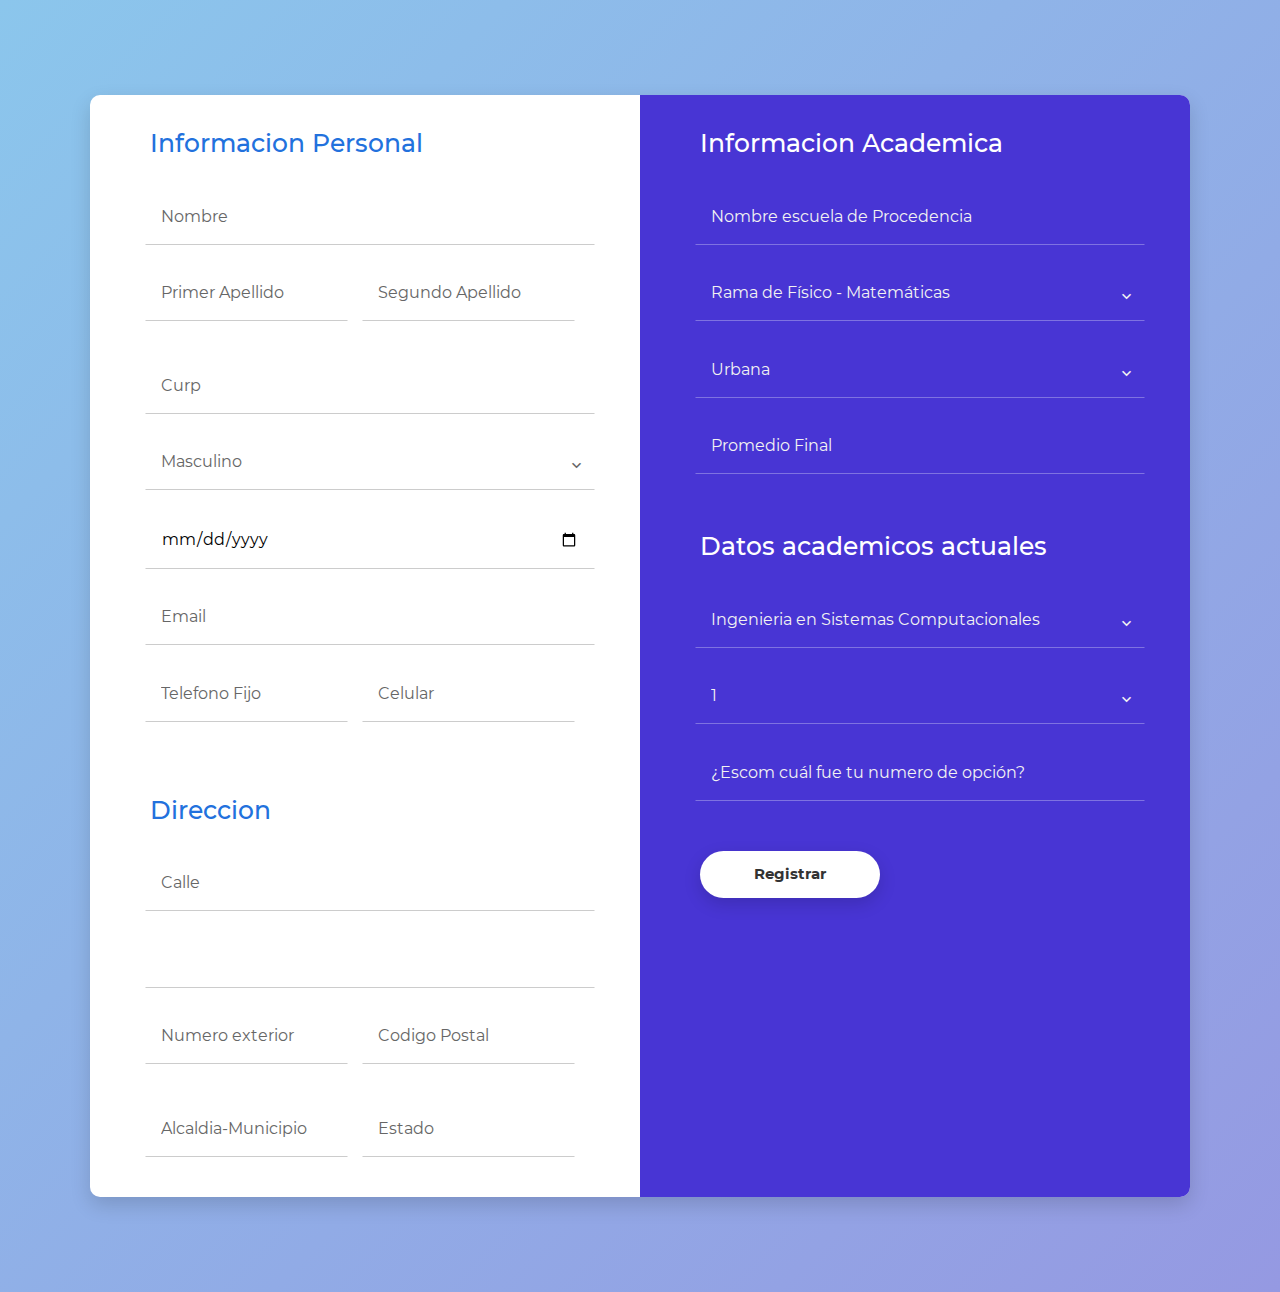
<file: registro.html>
<!DOCTYPE html>
<html>
<head>
	<meta charset="utf-8">
	<title>Form-v10 by Colorlib</title>
	<!-- Mobile Specific Metas -->
	<meta name="viewport" content="width=device-width, initial-scale=1, maximum-scale=1">
	<!-- Font-->
	<link rel="stylesheet" type="text/css" href="css/montserrat-font.css">
	<link rel="stylesheet" type="text/css" href="fonts/material-design-iconic-font/css/material-design-iconic-font.min.css">
	<!-- Main Style Css -->
    <link rel="stylesheet" href="css/style.css"/>
	<link rel="stylesheet" href="https://stackpath.bootstrapcdn.com/bootstrap/4.3.1/css/bootstrap.min.css" integrity="sha384-ggOyR0iXCbMQv3Xipma34MD+dH/1fQ784/j6cY/iJTQUOhcWr7x9JvoRxT2MZw1T" crossorigin="anonymous">
</head>
<body class="form-v10">
	<div class="page-content">
		<div class="form-v10-content">
	<div class="alerta" id='alertaDiv'>
		
	</div>
			<form class="form-detail" action="./registrar.php" method="post" id="myform">
				<div class="form-left">
					<h2>Informacion Personal</h2>

					<div class="form-row form-row-1">
							<input type="text" name="first_name" id="first_name" class="input-text" placeholder="Nombre" required>
					</div>
					<div class="form-group">
						<div class="form-row form-row-1">
							<input type="text" name="last_name" id="last_name" class="input-text" placeholder="Primer Apellido" required>
						</div>
						<div class="form-row form-row-2">
							<input type="text" name="last_name2" id="last_name2" class="input-text" placeholder="Segundo Apellido" required>
						</div>
					</div>

				
						<div class="form-row form-row-1">
							<input type="text" name="curp" id="curp" class="input-text" placeholder="Curp" required>
					</div>

					<div class="form-row">
						<select name="sexo" id="sexo">
						<optgroup label="Sexo" class="select_group_white">
						    <option value="Masculino">Masculino</option>
						    <option value="Femenino">Femenino</option>
							</optgroup>
							</select>
						<span class="select-btn">
						  	<i class="zmdi zmdi-chevron-down"></i>
						</span>
					</div>

				<div class="form-row">
				<input type="date" id="fecha" name="fecha"  min="1950-01-01" max="2018-12-31">
				</div>

					<div class="form-row">
						<input type="email" name="email" class="input-text" id="email" placeholder="Email" required>
					</div>
				<div class="form-group">
						<div class="form-row form-row-1">
							<input type="text" name="telefono" id="telefono" class="input-text" placeholder="Telefono Fijo" required>
						</div>
						<div class="form-row form-row-2">
							<input type="text" name="celular" id="celular" class="input-text" placeholder="Celular">
						</div>
					</div>
				
				<h2>Direccion</h2>
				<div class="form-row">
						<input type="text" name="calle" class="input-text" id="calle" placeholder="Calle" required>
				</div>
				<div class="form-row">
					<!--	<input type="text" name="colonia" class="input-text" id="colonia" placeholder="Colonia" required> -->
					<select name="colonia" id="coloniaS">
					<!-- <option class="hola"> </option>
						-->
					</select>
				</div>

				<div class="form-group">
						<div class="form-row form-row-1">
							<input type="text" name="num_ext" id="num_ext" class="input-text" placeholder="Numero exterior" required>
						</div>
						<div class="form-row form-row-2">
							<input type="text" name="codigo_postal" id="codigo_postal" class="input-text" placeholder="Codigo Postal" required>
						</div>
				</div>
				
			
				<div class="form-group">
						<div class="form-row form-row-1">
							<input type="text" name="municipio" id="municipio" class="input-text" placeholder="Alcaldia-Municipio" required>
						</div>
						<div class="form-row form-row-2">
							<input type="text" name="estado" id="estado" class="input-text" placeholder="Estado">
						</div>
					</div>
					
			

				</div>
				<div class="form-right">
					<h2>Informacion Academica</h2>
					<div class="form-row">
						<input type="text" name="escuela" class="input-text" id="escuela" placeholder="Nombre escuela de Procedencia" required>
					</div>
					<div class="form-row">
						<select name="formacion_tecnica" id="formacion_tecnica">
						  <optgroup label="Formacion Tecnica" class="select_group">
						    <option value="fm">Rama de Físico - Matemáticas</option>
						    <option value="mb">Rama de Medico – Biológicas</option>
						    <option value="sa">Rama de Sociales Administrativas</option>
							</optgroup>
							</select>
						<span class="select-btn">
						  	<i class="zmdi zmdi-chevron-down"></i>
						</span>
					</div>

					<div class="form-row">
						<select name="localidad" id ="localidad">
						<optgroup label="Localidad" class="select_group">
						    <option value="urbana">Urbana</option>
						    <option value="rural">Rural</option>
							</optgroup>
							</select>
						<span class="select-btn">
						  	<i class="zmdi zmdi-chevron-down"></i>
						</span>
					</div>

					<div class="form-row">
						<input type="text" name="promedio" class="text-input" id="promedio" placeholder="Promedio Final" required>
					</div>
					
					<h2>Datos academicos actuales</h2>

					<div class="form-row">
						<select name="programa_academico" id="programa_academico">
						 <optgroup label="Programa Academico" class="select_group">
						    <option value="isc">Ingenieria en Sistemas Computacionales</option>
						    <option value="ia">Ingenieria en Inteligencia Artificial </option>
							 <option value="cd">Licenciatura en ciencia de Datos</option>
							 </optgroup>
							</select>
						<span class="select-btn">
						  	<i class="zmdi zmdi-chevron-down"></i>
						</span>
					</div>

				<div class="form-row">
						<select name="semestre" id="semestre">
						 <optgroup label="Semestre a que se integra" class="select_group">
						    <option value="1">1</option>
						    <option value="2">2</option>
						    <option value="3">3</option>
						    <option value="4">4</option>
						    <option value="5">5</option>
						    <option value="6">6</option>
						    <option value="7">7</option>
						    <option value="8">8</option>
						   
							 </optgroup>
							</select>
						<span class="select-btn">
						  	<i class="zmdi zmdi-chevron-down"></i>
						</span>
					</div>

				<div class="form-row">
						<input type="text" name="opcion" class="text-input" id="opcion" placeholder="¿Escom cuál fue tu numero de opción?" required>
					</div>		

					
					<div class="form-row-last">
						<input type="submit" name="register" class="register" value="Registrar">
					</div>
				</div>
			</form>
		</div>
	</div>

<script src="./js/registro.js"></script>
<script src="https://code.jquery.com/jquery-3.3.1.slim.min.js" integrity="sha384-q8i/X+965DzO0rT7abK41JStQIAqVgRVzpbzo5smXKp4YfRvH+8abtTE1Pi6jizo" crossorigin="anonymous"></script>
<script src="https://cdnjs.cloudflare.com/ajax/libs/popper.js/1.14.7/umd/popper.min.js" integrity="sha384-UO2eT0CpHqdSJQ6hJty5KVphtPhzWj9WO1clHTMGa3JDZwrnQq4sF86dIHNDz0W1" crossorigin="anonymous"></script>
<script src="https://stackpath.bootstrapcdn.com/bootstrap/4.3.1/js/bootstrap.min.js" integrity="sha384-JjSmVgyd0p3pXB1rRibZUAYoIIy6OrQ6VrjIEaFf/nJGzIxFDsf4x0xIM+B07jRM" crossorigin="anonymous"></script>





</body><!-- This templates was made by Colorlib (https://colorlib.com) -->

</html>
</file>
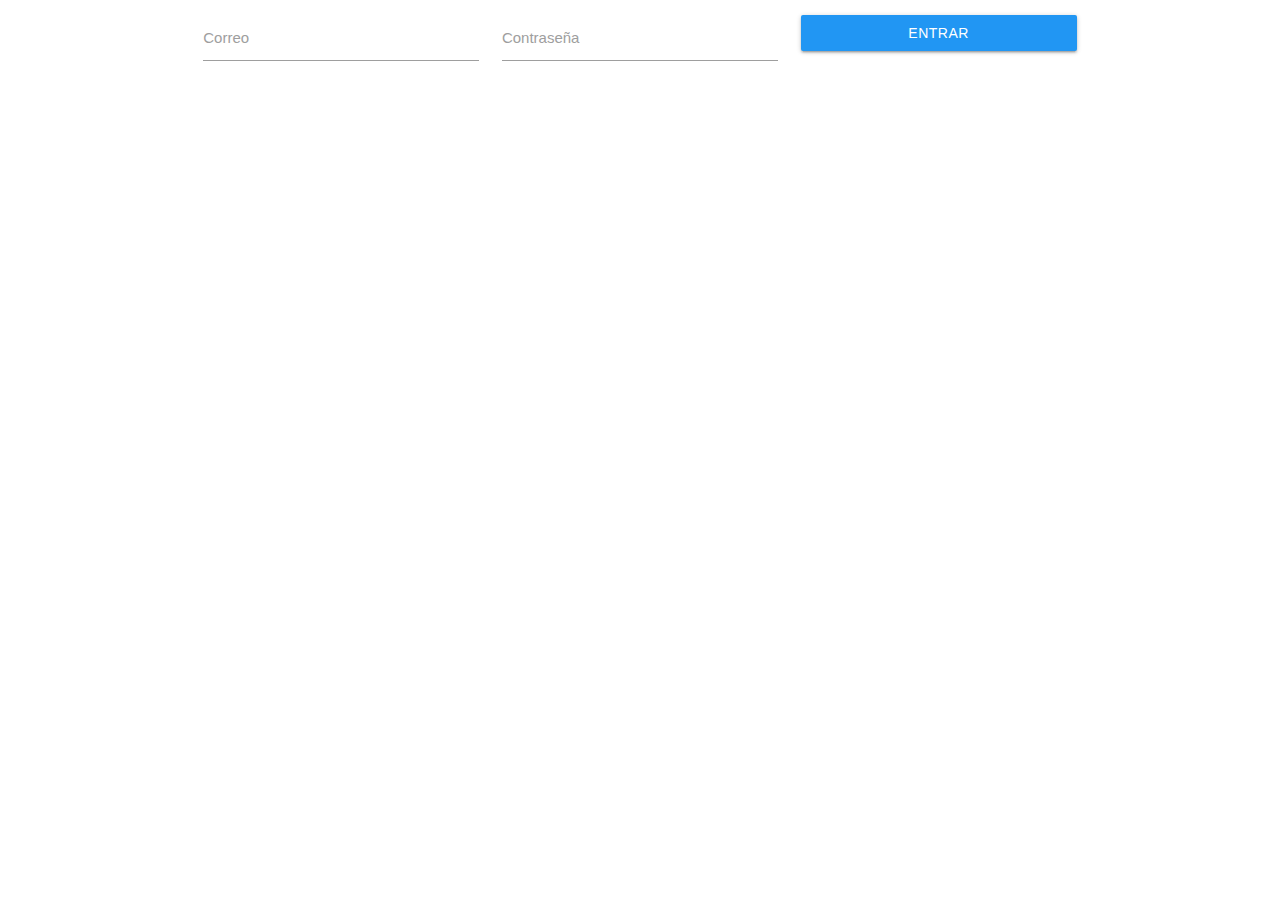
<file: login/login.html>
<!DOCTYPE html>
<html>
<head>
<meta charset="utf-8">
<meta http-equiv="X-UA-Compatible" content="IE=edge,chrome=1">
<title>Pr&aacute;ctica 5</title>
<meta name='viewport' content='width=device-width,initial-scale=1,minimum-scale=1,maximum-scale=1,user-scalable=no'/>
<meta name="description" content="">
<meta name="keywords" content="">
<link href="" rel="stylesheet">
<link href="./materialize/css/materialize.min.css" rel="stylesheet">
<link href="./js/plugins/validetta/dist/validetta.min.css" rel="stylesheet">
<link href="./js/plugins/confirm/dist/jquery-confirm.min.css" rel="stylesheet">
<script src="./js/jquery-3.5.1.min.js"></script>
<script src="./materialize/js/materialize.min.js"></script>
<script src="./js/plugins/validetta/dist/validetta.min.js"></script>
<script src="./js/plugins/validetta/localization/validettaLang-es-ES.js"></script>
<script src="./js/plugins/confirm/dist/jquery-confirm.min.js"></script>
<script src="./js/login.js"></script>
</head>
<body>
    <header>

    </header>
    <main>
      <div class="container">
        <form id="formLogin" autocomplete="off">
        <div class="row">
          <div class="col s12 m4 input-field">
            <label for="email">Correo</label>
            <input type="text" id="email" name="email" data-validetta="required,minLength[6],maxLength[99]">
          </div>
          <div class="col s12 m4 input-field">
            <label for="contrasena">Contrase&ntilde;a</label>
            <input type="password" id="contrasena" name="contrasena" data-validetta="required,minLength[6],maxLength[16]">
          </div>
          <div class="col s12 m4 input-field">
            <input type="submit" class="btn blue" style="width: 100%;" value="Entrar">
          </div>
        </div>
        </form>
      </div>
    </main>
    <footer>

    </footer>
</body>
</html>
</file>
<file: css/montserrat-font.css>
@font-face {
    font-family: 'Montserrat';
    src: url('../fonts/Montserrat/Montserrat-Medium.ttf') format('truetype');
    font-weight: 500;
    font-style: normal;
}

@font-face {
    font-family: 'Montserrat';
    src: url('../fonts/Montserrat/Montserrat-ThinItalic.ttf') format('truetype');
    font-weight: 100;
    font-style: italic;
}

@font-face {
    font-family: 'Montserrat';
    src: url('../fonts/Montserrat/Montserrat-ExtraLight.ttf') format('truetype');
    font-weight: 200;
    font-style: normal;
}

@font-face {
    font-family: 'Montserrat';
    src: url('../fonts/Montserrat/Montserrat-MediumItalic.ttf') format('truetype');
    font-weight: 500;
    font-style: italic;
}

@font-face {
    font-family: 'Montserrat';
    src: url('../fonts/Montserrat/Montserrat-Bold.ttf') format('truetype');
    font-weight: bold;
    font-style: normal;
}

@font-face {
    font-family: 'Montserrat';
    src: url('../fonts/Montserrat/Montserrat-ExtraLightItalic.ttf') format('truetype');
    font-weight: 200;
    font-style: italic;
}

@font-face {
    font-family: 'Montserrat';
    src: url('../fonts/Montserrat/Montserrat-BoldItalic.ttf') format('truetype');
    font-weight: bold;
    font-style: italic;
}

@font-face {
    font-family: 'Montserrat';
    src: url('../fonts/Montserrat/Montserrat-SemiBold.ttf') format('truetype');
    font-weight: 600;
    font-style: normal;
}

@font-face {
    font-family: 'Montserrat';
    src: url('../fonts/Montserrat/Montserrat-Light.ttf') format('truetype');
    font-weight: 300;
    font-style: normal;
}

@font-face {
    font-family: 'Montserrat';
    src: url('../fonts/Montserrat/Montserrat-ExtraBold.ttf') format('truetype');
    font-weight: 800;
    font-style: normal;
}

@font-face {
    font-family: 'Montserrat';
    src: url('../fonts/Montserrat/Montserrat-ExtraBoldItalic.ttf') format('truetype');
    font-weight: 800;
    font-style: italic;
}

@font-face {
    font-family: 'Montserrat';
    src: url('../fonts/Montserrat/Montserrat-SemiBoldItalic.ttf') format('truetype');
    font-weight: 600;
    font-style: italic;
}

@font-face {
    font-family: 'Montserrat';
    src: url('../fonts/Montserrat/Montserrat-Italic.ttf') format('truetype');
    font-weight: normal;
    font-style: italic;
}

@font-face {
    font-family: 'Montserrat';
    src: url('../fonts/Montserrat/Montserrat-Thin.ttf') format('truetype');
    font-weight: 100;
    font-style: normal;
}

@font-face {
    font-family: 'Montserrat';
    src: url('../fonts/Montserrat/Montserrat-Regular.ttf') format('truetype');
    font-weight: normal;
    font-style: normal;
}

@font-face {
    font-family: 'Montserrat';
    src: url('../fonts/Montserrat/Montserrat-LightItalic.ttf') format('truetype');
    font-weight: 300;
    font-style: italic;
}

@font-face {
    font-family: 'Montserrat';
    src: url('../fonts/Montserrat/Montserrat-Black.ttf') format('truetype');
    font-weight: 900;
    font-style: normal;
}

@font-face {
    font-family: 'Montserrat';
    src: url('../fonts/Montserrat/Montserrat-BlackItalic.ttf') format('truetype');
    font-weight: 900;
    font-style: italic;
}
</file>
<file: css/style.css>
body {
	margin:  0;
}
.page-content {
	width: 100%;
	margin:  0 auto;
	background: #75e2e9;
	display: flex;
	display: -webkit-flex;
	justify-content: center;
	-o-justify-content: center;
	-ms-justify-content: center;
	-moz-justify-content: center;
	-webkit-justify-content: center;
	align-items: center;
	-o-align-items: center;
	-ms-align-items: center;
	-moz-align-items: center;
	-webkit-align-items: center;
	background-image: -moz-linear-gradient( 136deg, rgb(149,153,226) 0%, rgb(139,198,236) 100%);
    background-image: -webkit-linear-gradient( 136deg, rgb(149,153,226) 0%, rgb(139,198,236) 100%);
    background-image: -ms-linear-gradient( 136deg, rgb(149,153,226) 0%, rgb(139,198,236) 100%);
}
.alerta{

}
.select_group{
	color: white;
	background-color:#4835D4;
}
.form-v10-content  {
	background: #fff;
	width: 1100px;
	border-radius: 10px;
	-o-border-radius: 10px;
	-ms-border-radius: 10px;
	-moz-border-radius: 10px;
	-webkit-border-radius: 10px;
	box-shadow: 0px 8px 20px 0px rgba(0, 0, 0, 0.15);
	-o-box-shadow: 0px 8px 20px 0px rgba(0, 0, 0, 0.15);
	-ms-box-shadow: 0px 8px 20px 0px rgba(0, 0, 0, 0.15);
	-moz-box-shadow: 0px 8px 20px 0px rgba(0, 0, 0, 0.15);
	-webkit-box-shadow: 0px 8px 20px 0px rgba(0, 0, 0, 0.15);
	margin: 95px 0;
	position: relative;
	font-family: 'Montserrat', sans-serif;
}
.form-v10-content .form-detail {
	position: relative;
	width: 100%;
	display: flex;
	display: -webkit-flex;
}
.form-v10-content .form-detail h2 {
	font-weight: 500;
	font-size: 25px;
	margin-bottom: 34px;
	padding: 33px 50px 0px 60px;
}
.form-v10-content .form-detail .form-left {
	border-top-left-radius: 10px;
	border-bottom-left-radius: 10px;
	width: 100%;
}
.form-v10-content .form-detail .form-left h2 {
	color: #2271dd;
}
.form-v10-content .form-detail .form-right {
	width: 100%;
	background: #4835d4;
	border-top-right-radius: 10px;
	border-bottom-right-radius: 10px;
}
.form-v10-content .form-detail .form-right h2 {
	color: #fff;
}
.form-v10-content .form-detail .form-group {
	display: flex;
	display: -webkit-flex;
}
.form-v10-content .form-detail .form-row {
	position: relative;
	margin-bottom: 24px;
	padding-left: 60px;
    padding-right: 50px;
}
.form-v10-content .form-detail .form-left .form-group .form-row.form-row-1 {
	width: 50%;
	padding: 0 12px 0 60px;
}
.form-v10-content .form-detail .form-left .form-group .form-row.form-row-2 {
	width: 50%;
	padding: 0 50px 0 12px;
}
.form-v10-content .form-detail .form-left .form-group .form-row.form-row-3 {
	width: 73%;
	padding: 0 12px 0 60px;
}
.form-v10-content .form-detail .form-left .form-group .form-row.form-row-4 {
	width: 50%;
	padding: 0 50px 0 12px;
}
.form-v10-content .form-detail .form-right .form-group .form-row.form-row-1 {
	width: 50%;
	padding: 0 12px 0 60px;
}
.form-v10-content .form-detail .form-right .form-group .form-row.form-row-2 {
	width: 100%;
	padding: 0 50px 0 12px;
}
.form-v10-content .form-detail select,
.form-v10-content .form-detail input {
	width: 100%;
    padding: 11.5px 15px 15px 15px;
    border: 1px solid transparent;
    background: transparent;
    appearance: unset;
    -moz-appearance: unset;
    -webkit-appearance: unset;
    -o-appearance: unset;
    -ms-appearance: unset;
    outline: none;
    -moz-outline: none;
    -webkit-outline: none;
    -o-outline: none;
    -ms-outline: none;
    font-family: 'Montserrat', sans-serif;
    font-size: 16px;
    box-sizing: border-box;
    -moz-box-sizing: border-box;
    -webkit-box-sizing: border-box;
    -o-box-sizing: border-box;
    -ms-box-sizing: border-box;
}
.form-v10-content .form-detail select {
	background: 0 0;
	position: relative;
	z-index: 9;
	cursor: pointer;
}
.form-v10-content .form-detail .form-left select {
	color: #666;
}
.form-v10-content .form-detail .form-right select {
	color: #f2f2f2;
}
.form-v10-content .form-detail .select-btn {
	z-index: 0;
    position: absolute;
    top: 30%;
    right: 11.5%;
    font-size: 18px;
}
.form-v10-content .form-detail .form-left .select-btn {
    color: #666;
}
.form-v10-content .form-detail .form-right .select-btn {
    color: #f2f2f2;
}
.form-v10-content .form-detail .form-group .form-row.form-row-4 .select-btn {
	top: 20%;
	right: 26%;
}
.form-v10-content .form-detail .form-right .form-group .form-row.form-row-2 .select-btn {
	top: 20%;
	right: 19%;
}
.form-v10-content .form-detail .form-left input {
	color: #000;
}
.form-v10-content .form-detail .form-right input {
	color: #fff;
}
.form-v10-content .form-detail .form-left input,
.form-v10-content .form-detail .form-left select {
	border-bottom: 1px solid #ccc;
}
.form-v10-content .form-detail .form-left input:focus,
.form-v10-content .form-detail .form-left select:focus {
	border-bottom: 1px solid #999;
}
.form-v10-content .form-detail .form-right input,
.form-v10-content .form-detail .form-right select {
	border-bottom: 1px solid;
	border-bottom-color: rgba(255, 255, 255, 0.3);
}
.form-v10-content .form-detail .form-right input:focus,
.form-v10-content .form-detail .form-right select:focus {
	border-bottom: 1px solid #ccc;
}
.form-v10-content .form-detail .form-right select option {
	background: #4835d4;
}
.form-v10-content .form-detail .form-checkbox {
	margin-top: 37px;
	padding: 0 50px 0 60px;
	position: relative;
}
.form-v10-content .form-detail .form-checkbox input {
	position: absolute;
    opacity: 0;
}
.form-v10-content .form-detail .form-checkbox .checkmark {
	position: absolute;
    top: 1px;
    left: 60px;
    height: 15px;
    width: 15px;
    border: 1px solid #e5e5e5;
    cursor: pointer;
}
.form-v10-content .form-detail .form-checkbox .checkmark::after {
	content: "";
    position: absolute;
    left: 5px;
   	top: 1px;
    width: 3px;
    height: 8px;
    border: 1px solid #fff;
    border-width: 0 2px 2px 0;
    -webkit-transform: rotate(45deg);
    -ms-transform: rotate(45deg);
    -o-transform: rotate(45deg);
    -moz-transform: rotate(45deg);
    transform: rotate(45deg);
    display: none;
}
.form-v10-content .form-detail .form-checkbox input:checked ~ .checkmark::after {
    display: block;
}
.form-v10-content .form-detail .form-checkbox p {
    margin-left: 34px;
    color: #e5e5e5;
    font-size: 14px;
    font-weight: 400;
}
.form-v10-content .form-detail .form-checkbox .text {
	font-weight: 400;
	color: #fff;
	text-decoration: underline;
}
.form-v10-content .form-detail .form-right .form-row-last {
    padding-left: 60px;
    margin: 44px 0 10px;
}
.form-v10-content .form-detail .form-right .register {
	background: #fff;
	border-radius: 25px;
	-o-border-radius: 25px;
	-ms-border-radius: 25px;
	-moz-border-radius: 25px;
	-webkit-border-radius: 25px;
	box-shadow: 0px 6px 17px 0px rgba(0, 0, 0, 0.15);
	-o-box-shadow: 0px 6px 17px 0px rgba(0, 0, 0, 0.15);
	-ms-box-shadow: 0px 6px 17px 0px rgba(0, 0, 0, 0.15);
	-moz-box-shadow: 0px 6px 17px 0px rgba(0, 0, 0, 0.15);
	-webkit-box-shadow: 0px 6px 17px 0px rgba(0, 0, 0, 0.15);
	width: 180px;
	border: none;
	margin: 6px 0 50px 0px;
	cursor: pointer;
	color: #333;
	font-weight: 700;
	font-size: 15px;
}
.form-v10-content .form-detail .form-right .register:hover {
	background: #ccc;
}
.form-v10-content .form-detail .form-right .form-row-last input {
	padding: 12.5px;
}
.form-v10-content .form-detail .form-left input::-webkit-input-placeholder { /* Chrome/Opera/Safari */
  color: #666;
  font-size: 16px;
}
.form-v10-content .form-detail .form-left input::-moz-placeholder { /* Firefox 19+ */
  color: #666;
  font-size: 16px;
}
.form-v10-content .form-detail .form-left input:-ms-input-placeholder { /* IE 10+ */
  color: #666;
  font-size: 16px;
}
.form-v10-content .form-detail .form-left input:-moz-placeholder { /* Firefox 18- */
  color: #666;
  font-size: 16px;
}
.form-v10-content .form-detail .form-right input::-webkit-input-placeholder { /* Chrome/Opera/Safari */
  color: #f2f2f2;
  font-size: 16px;
}
.form-v10-content .form-detail .form-right input::-moz-placeholder { /* Firefox 19+ */
  color: #f2f2f2;
  font-size: 16px;
}
.form-v10-content .form-detail .form-right input:-ms-input-placeholder { /* IE 10+ */
  color: #f2f2f2;
  font-size: 16px;
}
.form-v10-content .form-detail .form-right input:-moz-placeholder { /* Firefox 18- */
  color: #f2f2f2;
  font-size: 16px;
}

/* Responsive */
@media screen and (max-width: 1199px) {
	.form-v10-content {
		margin:  95px 20px;
	}
}
@media screen and (max-width: 991px) and (min-width: 768px) {
	.form-v10-content .form-detail .form-group {
		flex-direction:  column;
		-o-flex-direction:  column;
		-ms-flex-direction:  column;
		-moz-flex-direction:  column;
		-webkit-flex-direction:  column;
	}
	.form-v10-content .form-detail .form-left .form-group .form-row.form-row-1,
	.form-v10-content .form-detail .form-left .form-group .form-row.form-row-2,
	.form-v10-content .form-detail .form-left .form-group .form-row.form-row-3,
	.form-v10-content .form-detail .form-left .form-group .form-row.form-row-4,
	.form-v10-content .form-detail .form-right .form-group .form-row.form-row-1,
	.form-v10-content .form-detail .form-right .form-group .form-row.form-row-2 {
	    width: auto;
	    padding: 0 50px 0 60px;
	}
	.form-v10-content .form-detail .select-btn,
	.form-v10-content .form-detail .form-left .form-group .form-row.form-row-4 .select-btn,
	.form-v10-content .form-detail .form-right .form-group .form-row.form-row-2 .select-btn {
		right: 15%;
	}

}
@media screen and (max-width: 767px) {
	.form-v10-content .form-detail {
		flex-direction:  column;
		-o-flex-direction:  column;
		-ms-flex-direction:  column;
		-moz-flex-direction:  column;
		-webkit-flex-direction:  column;
	}
	.form-v10-content .form-detail .form-right {
		border-top-right-radius: 0px;
    	border-bottom-left-radius: 10px;
	}
	.form-v10-content .form-detail .form-left {
		padding-bottom: 50px;
	}
}
@media screen and (max-width: 575px) {
	.form-v10-content .form-detail .form-group {
		flex-direction:  column;
		-o-flex-direction:  column;
		-ms-flex-direction:  column;
		-moz-flex-direction:  column;
		-webkit-flex-direction:  column;
	}
	.form-v10-content .form-detail .form-row,
	.form-v10-content .form-detail .form-left .form-group .form-row.form-row-1,
	.form-v10-content .form-detail .form-left .form-group .form-row.form-row-2,
	.form-v10-content .form-detail .form-left .form-group .form-row.form-row-3,
	.form-v10-content .form-detail .form-left .form-group .form-row.form-row-4,
	.form-v10-content .form-detail .form-right .form-group .form-row.form-row-1,
	.form-v10-content .form-detail .form-right .form-group .form-row.form-row-2 {
	    width: auto;
	    padding: 0 30px;
	}
	.form-v10-content .form-detail .select-btn,
	.form-v10-content .form-detail .form-left .form-group .form-row.form-row-4 .select-btn,
	.form-v10-content .form-detail .form-right .form-group .form-row.form-row-2 .select-btn {
		right: 15%;
	}
	.form-v10-content .form-detail h2 {
	    padding: 33px 30px 0px 30px;
	}
	.form-v10-content .form-detail .form-checkbox {
		padding: 0 30px;
	}
	.form-v10-content .form-detail .form-checkbox .checkmark {
		left: 30px;
	}
	.form-v10-content .form-detail .form-right .form-row-last {
		padding-left: 0;
		text-align: center;
	    margin: 44px 0 30px;
	}
}
</file>
<file: fonts/material-design-iconic-font/css/material-design-iconic-font.min.css>
@font-face{font-family:Material-Design-Iconic-Font;src:url(../fonts/Material-Design-Iconic-Font.woff2?v=2.2.0) format('woff2'),url(../fonts/Material-Design-Iconic-Font.woff?v=2.2.0) format('woff'),url(../fonts/Material-Design-Iconic-Font.ttf?v=2.2.0) format('truetype')}.zmdi{display:inline-block;font:normal normal normal 14px/1 'Material-Design-Iconic-Font';font-size:inherit;text-rendering:auto;-webkit-font-smoothing:antialiased;-moz-osx-font-smoothing:grayscale}.zmdi-hc-lg{font-size:1.33333333em;line-height:.75em;vertical-align:-15%}.zmdi-hc-2x{font-size:2em}.zmdi-hc-3x{font-size:3em}.zmdi-hc-4x{font-size:4em}.zmdi-hc-5x{font-size:5em}.zmdi-hc-fw{width:1.28571429em;text-align:center}.zmdi-hc-ul{padding-left:0;margin-left:2.14285714em;list-style-type:none}.zmdi-hc-ul>li{position:relative}.zmdi-hc-li{position:absolute;left:-2.14285714em;width:2.14285714em;top:.14285714em;text-align:center}.zmdi-hc-li.zmdi-hc-lg{left:-1.85714286em}.zmdi-hc-border{padding:.1em .25em;border:solid .1em #9e9e9e;border-radius:2px}.zmdi-hc-border-circle{padding:.1em .25em;border:solid .1em #9e9e9e;border-radius:50%}.zmdi.pull-left{float:left;margin-right:.15em}.zmdi.pull-right{float:right;margin-left:.15em}.zmdi-hc-spin{-webkit-animation:zmdi-spin 1.5s infinite linear;animation:zmdi-spin 1.5s infinite linear}.zmdi-hc-spin-reverse{-webkit-animation:zmdi-spin-reverse 1.5s infinite linear;animation:zmdi-spin-reverse 1.5s infinite linear}@-webkit-keyframes zmdi-spin{0%{-webkit-transform:rotate(0deg);transform:rotate(0deg)}100%{-webkit-transform:rotate(359deg);transform:rotate(359deg)}}@keyframes zmdi-spin{0%{-webkit-transform:rotate(0deg);transform:rotate(0deg)}100%{-webkit-transform:rotate(359deg);transform:rotate(359deg)}}@-webkit-keyframes zmdi-spin-reverse{0%{-webkit-transform:rotate(0deg);transform:rotate(0deg)}100%{-webkit-transform:rotate(-359deg);transform:rotate(-359deg)}}@keyframes zmdi-spin-reverse{0%{-webkit-transform:rotate(0deg);transform:rotate(0deg)}100%{-webkit-transform:rotate(-359deg);transform:rotate(-359deg)}}.zmdi-hc-rotate-90{-webkit-transform:rotate(90deg);-ms-transform:rotate(90deg);transform:rotate(90deg)}.zmdi-hc-rotate-180{-webkit-transform:rotate(180deg);-ms-transform:rotate(180deg);transform:rotate(180deg)}.zmdi-hc-rotate-270{-webkit-transform:rotate(270deg);-ms-transform:rotate(270deg);transform:rotate(270deg)}.zmdi-hc-flip-horizontal{-webkit-transform:scale(-1,1);-ms-transform:scale(-1,1);transform:scale(-1,1)}.zmdi-hc-flip-vertical{-webkit-transform:scale(1,-1);-ms-transform:scale(1,-1);transform:scale(1,-1)}.zmdi-hc-stack{position:relative;display:inline-block;width:2em;height:2em;line-height:2em;vertical-align:middle}.zmdi-hc-stack-1x,.zmdi-hc-stack-2x{position:absolute;left:0;width:100%;text-align:center}.zmdi-hc-stack-1x{line-height:inherit}.zmdi-hc-stack-2x{font-size:2em}.zmdi-hc-inverse{color:#fff}.zmdi-3d-rotation:before{content:'\f101'}.zmdi-airplane-off:before{content:'\f102'}.zmdi-airplane:before{content:'\f103'}.zmdi-album:before{content:'\f104'}.zmdi-archive:before{content:'\f105'}.zmdi-assignment-account:before{content:'\f106'}.zmdi-assignment-alert:before{content:'\f107'}.zmdi-assignment-check:before{content:'\f108'}.zmdi-assignment-o:before{content:'\f109'}.zmdi-assignment-return:before{content:'\f10a'}.zmdi-assignment-returned:before{content:'\f10b'}.zmdi-assignment:before{content:'\f10c'}.zmdi-attachment-alt:before{content:'\f10d'}.zmdi-attachment:before{content:'\f10e'}.zmdi-audio:before{content:'\f10f'}.zmdi-badge-check:before{content:'\f110'}.zmdi-balance-wallet:before{content:'\f111'}.zmdi-balance:before{content:'\f112'}.zmdi-battery-alert:before{content:'\f113'}.zmdi-battery-flash:before{content:'\f114'}.zmdi-battery-unknown:before{content:'\f115'}.zmdi-battery:before{content:'\f116'}.zmdi-bike:before{content:'\f117'}.zmdi-block-alt:before{content:'\f118'}.zmdi-block:before{content:'\f119'}.zmdi-boat:before{content:'\f11a'}.zmdi-book-image:before{content:'\f11b'}.zmdi-book:before{content:'\f11c'}.zmdi-bookmark-outline:before{content:'\f11d'}.zmdi-bookmark:before{content:'\f11e'}.zmdi-brush:before{content:'\f11f'}.zmdi-bug:before{content:'\f120'}.zmdi-bus:before{content:'\f121'}.zmdi-cake:before{content:'\f122'}.zmdi-car-taxi:before{content:'\f123'}.zmdi-car-wash:before{content:'\f124'}.zmdi-car:before{content:'\f125'}.zmdi-card-giftcard:before{content:'\f126'}.zmdi-card-membership:before{content:'\f127'}.zmdi-card-travel:before{content:'\f128'}.zmdi-card:before{content:'\f129'}.zmdi-case-check:before{content:'\f12a'}.zmdi-case-download:before{content:'\f12b'}.zmdi-case-play:before{content:'\f12c'}.zmdi-case:before{content:'\f12d'}.zmdi-cast-connected:before{content:'\f12e'}.zmdi-cast:before{content:'\f12f'}.zmdi-chart-donut:before{content:'\f130'}.zmdi-chart:before{content:'\f131'}.zmdi-city-alt:before{content:'\f132'}.zmdi-city:before{content:'\f133'}.zmdi-close-circle-o:before{content:'\f134'}.zmdi-close-circle:before{content:'\f135'}.zmdi-close:before{content:'\f136'}.zmdi-cocktail:before{content:'\f137'}.zmdi-code-setting:before{content:'\f138'}.zmdi-code-smartphone:before{content:'\f139'}.zmdi-code:before{content:'\f13a'}.zmdi-coffee:before{content:'\f13b'}.zmdi-collection-bookmark:before{content:'\f13c'}.zmdi-collection-case-play:before{content:'\f13d'}.zmdi-collection-folder-image:before{content:'\f13e'}.zmdi-collection-image-o:before{content:'\f13f'}.zmdi-collection-image:before{content:'\f140'}.zmdi-collection-item-1:before{content:'\f141'}.zmdi-collection-item-2:before{content:'\f142'}.zmdi-collection-item-3:before{content:'\f143'}.zmdi-collection-item-4:before{content:'\f144'}.zmdi-collection-item-5:before{content:'\f145'}.zmdi-collection-item-6:before{content:'\f146'}.zmdi-collection-item-7:before{content:'\f147'}.zmdi-collection-item-8:before{content:'\f148'}.zmdi-collection-item-9-plus:before{content:'\f149'}.zmdi-collection-item-9:before{content:'\f14a'}.zmdi-collection-item:before{content:'\f14b'}.zmdi-collection-music:before{content:'\f14c'}.zmdi-collection-pdf:before{content:'\f14d'}.zmdi-collection-plus:before{content:'\f14e'}.zmdi-collection-speaker:before{content:'\f14f'}.zmdi-collection-text:before{content:'\f150'}.zmdi-collection-video:before{content:'\f151'}.zmdi-compass:before{content:'\f152'}.zmdi-cutlery:before{content:'\f153'}.zmdi-delete:before{content:'\f154'}.zmdi-dialpad:before{content:'\f155'}.zmdi-dns:before{content:'\f156'}.zmdi-drink:before{content:'\f157'}.zmdi-edit:before{content:'\f158'}.zmdi-email-open:before{content:'\f159'}.zmdi-email:before{content:'\f15a'}.zmdi-eye-off:before{content:'\f15b'}.zmdi-eye:before{content:'\f15c'}.zmdi-eyedropper:before{content:'\f15d'}.zmdi-favorite-outline:before{content:'\f15e'}.zmdi-favorite:before{content:'\f15f'}.zmdi-filter-list:before{content:'\f160'}.zmdi-fire:before{content:'\f161'}.zmdi-flag:before{content:'\f162'}.zmdi-flare:before{content:'\f163'}.zmdi-flash-auto:before{content:'\f164'}.zmdi-flash-off:before{content:'\f165'}.zmdi-flash:before{content:'\f166'}.zmdi-flip:before{content:'\f167'}.zmdi-flower-alt:before{content:'\f168'}.zmdi-flower:before{content:'\f169'}.zmdi-font:before{content:'\f16a'}.zmdi-fullscreen-alt:before{content:'\f16b'}.zmdi-fullscreen-exit:before{content:'\f16c'}.zmdi-fullscreen:before{content:'\f16d'}.zmdi-functions:before{content:'\f16e'}.zmdi-gas-station:before{content:'\f16f'}.zmdi-gesture:before{content:'\f170'}.zmdi-globe-alt:before{content:'\f171'}.zmdi-globe-lock:before{content:'\f172'}.zmdi-globe:before{content:'\f173'}.zmdi-graduation-cap:before{content:'\f174'}.zmdi-home:before{content:'\f175'}.zmdi-hospital-alt:before{content:'\f176'}.zmdi-hospital:before{content:'\f177'}.zmdi-hotel:before{content:'\f178'}.zmdi-hourglass-alt:before{content:'\f179'}.zmdi-hourglass-outline:before{content:'\f17a'}.zmdi-hourglass:before{content:'\f17b'}.zmdi-http:before{content:'\f17c'}.zmdi-image-alt:before{content:'\f17d'}.zmdi-image-o:before{content:'\f17e'}.zmdi-image:before{content:'\f17f'}.zmdi-inbox:before{content:'\f180'}.zmdi-invert-colors-off:before{content:'\f181'}.zmdi-invert-colors:before{content:'\f182'}.zmdi-key:before{content:'\f183'}.zmdi-label-alt-outline:before{content:'\f184'}.zmdi-label-alt:before{content:'\f185'}.zmdi-label-heart:before{content:'\f186'}.zmdi-label:before{content:'\f187'}.zmdi-labels:before{content:'\f188'}.zmdi-lamp:before{content:'\f189'}.zmdi-landscape:before{content:'\f18a'}.zmdi-layers-off:before{content:'\f18b'}.zmdi-layers:before{content:'\f18c'}.zmdi-library:before{content:'\f18d'}.zmdi-link:before{content:'\f18e'}.zmdi-lock-open:before{content:'\f18f'}.zmdi-lock-outline:before{content:'\f190'}.zmdi-lock:before{content:'\f191'}.zmdi-mail-reply-all:before{content:'\f192'}.zmdi-mail-reply:before{content:'\f193'}.zmdi-mail-send:before{content:'\f194'}.zmdi-mall:before{content:'\f195'}.zmdi-map:before{content:'\f196'}.zmdi-menu:before{content:'\f197'}.zmdi-money-box:before{content:'\f198'}.zmdi-money-off:before{content:'\f199'}.zmdi-money:before{content:'\f19a'}.zmdi-more-vert:before{content:'\f19b'}.zmdi-more:before{content:'\f19c'}.zmdi-movie-alt:before{content:'\f19d'}.zmdi-movie:before{content:'\f19e'}.zmdi-nature-people:before{content:'\f19f'}.zmdi-nature:before{content:'\f1a0'}.zmdi-navigation:before{content:'\f1a1'}.zmdi-open-in-browser:before{content:'\f1a2'}.zmdi-open-in-new:before{content:'\f1a3'}.zmdi-palette:before{content:'\f1a4'}.zmdi-parking:before{content:'\f1a5'}.zmdi-pin-account:before{content:'\f1a6'}.zmdi-pin-assistant:before{content:'\f1a7'}.zmdi-pin-drop:before{content:'\f1a8'}.zmdi-pin-help:before{content:'\f1a9'}.zmdi-pin-off:before{content:'\f1aa'}.zmdi-pin:before{content:'\f1ab'}.zmdi-pizza:before{content:'\f1ac'}.zmdi-plaster:before{content:'\f1ad'}.zmdi-power-setting:before{content:'\f1ae'}.zmdi-power:before{content:'\f1af'}.zmdi-print:before{content:'\f1b0'}.zmdi-puzzle-piece:before{content:'\f1b1'}.zmdi-quote:before{content:'\f1b2'}.zmdi-railway:before{content:'\f1b3'}.zmdi-receipt:before{content:'\f1b4'}.zmdi-refresh-alt:before{content:'\f1b5'}.zmdi-refresh-sync-alert:before{content:'\f1b6'}.zmdi-refresh-sync-off:before{content:'\f1b7'}.zmdi-refresh-sync:before{content:'\f1b8'}.zmdi-refresh:before{content:'\f1b9'}.zmdi-roller:before{content:'\f1ba'}.zmdi-ruler:before{content:'\f1bb'}.zmdi-scissors:before{content:'\f1bc'}.zmdi-screen-rotation-lock:before{content:'\f1bd'}.zmdi-screen-rotation:before{content:'\f1be'}.zmdi-search-for:before{content:'\f1bf'}.zmdi-search-in-file:before{content:'\f1c0'}.zmdi-search-in-page:before{content:'\f1c1'}.zmdi-search-replace:before{content:'\f1c2'}.zmdi-search:before{content:'\f1c3'}.zmdi-seat:before{content:'\f1c4'}.zmdi-settings-square:before{content:'\f1c5'}.zmdi-settings:before{content:'\f1c6'}.zmdi-shield-check:before{content:'\f1c7'}.zmdi-shield-security:before{content:'\f1c8'}.zmdi-shopping-basket:before{content:'\f1c9'}.zmdi-shopping-cart-plus:before{content:'\f1ca'}.zmdi-shopping-cart:before{content:'\f1cb'}.zmdi-sign-in:before{content:'\f1cc'}.zmdi-sort-amount-asc:before{content:'\f1cd'}.zmdi-sort-amount-desc:before{content:'\f1ce'}.zmdi-sort-asc:before{content:'\f1cf'}.zmdi-sort-desc:before{content:'\f1d0'}.zmdi-spellcheck:before{content:'\f1d1'}.zmdi-storage:before{content:'\f1d2'}.zmdi-store-24:before{content:'\f1d3'}.zmdi-store:before{content:'\f1d4'}.zmdi-subway:before{content:'\f1d5'}.zmdi-sun:before{content:'\f1d6'}.zmdi-tab-unselected:before{content:'\f1d7'}.zmdi-tab:before{content:'\f1d8'}.zmdi-tag-close:before{content:'\f1d9'}.zmdi-tag-more:before{content:'\f1da'}.zmdi-tag:before{content:'\f1db'}.zmdi-thumb-down:before{content:'\f1dc'}.zmdi-thumb-up-down:before{content:'\f1dd'}.zmdi-thumb-up:before{content:'\f1de'}.zmdi-ticket-star:before{content:'\f1df'}.zmdi-toll:before{content:'\f1e0'}.zmdi-toys:before{content:'\f1e1'}.zmdi-traffic:before{content:'\f1e2'}.zmdi-translate:before{content:'\f1e3'}.zmdi-triangle-down:before{content:'\f1e4'}.zmdi-triangle-up:before{content:'\f1e5'}.zmdi-truck:before{content:'\f1e6'}.zmdi-turning-sign:before{content:'\f1e7'}.zmdi-wallpaper:before{content:'\f1e8'}.zmdi-washing-machine:before{content:'\f1e9'}.zmdi-window-maximize:before{content:'\f1ea'}.zmdi-window-minimize:before{content:'\f1eb'}.zmdi-window-restore:before{content:'\f1ec'}.zmdi-wrench:before{content:'\f1ed'}.zmdi-zoom-in:before{content:'\f1ee'}.zmdi-zoom-out:before{content:'\f1ef'}.zmdi-alert-circle-o:before{content:'\f1f0'}.zmdi-alert-circle:before{content:'\f1f1'}.zmdi-alert-octagon:before{content:'\f1f2'}.zmdi-alert-polygon:before{content:'\f1f3'}.zmdi-alert-triangle:before{content:'\f1f4'}.zmdi-help-outline:before{content:'\f1f5'}.zmdi-help:before{content:'\f1f6'}.zmdi-info-outline:before{content:'\f1f7'}.zmdi-info:before{content:'\f1f8'}.zmdi-notifications-active:before{content:'\f1f9'}.zmdi-notifications-add:before{content:'\f1fa'}.zmdi-notifications-none:before{content:'\f1fb'}.zmdi-notifications-off:before{content:'\f1fc'}.zmdi-notifications-paused:before{content:'\f1fd'}.zmdi-notifications:before{content:'\f1fe'}.zmdi-account-add:before{content:'\f1ff'}.zmdi-account-box-mail:before{content:'\f200'}.zmdi-account-box-o:before{content:'\f201'}.zmdi-account-box-phone:before{content:'\f202'}.zmdi-account-box:before{content:'\f203'}.zmdi-account-calendar:before{content:'\f204'}.zmdi-account-circle:before{content:'\f205'}.zmdi-account-o:before{content:'\f206'}.zmdi-account:before{content:'\f207'}.zmdi-accounts-add:before{content:'\f208'}.zmdi-accounts-alt:before{content:'\f209'}.zmdi-accounts-list-alt:before{content:'\f20a'}.zmdi-accounts-list:before{content:'\f20b'}.zmdi-accounts-outline:before{content:'\f20c'}.zmdi-accounts:before{content:'\f20d'}.zmdi-face:before{content:'\f20e'}.zmdi-female:before{content:'\f20f'}.zmdi-male-alt:before{content:'\f210'}.zmdi-male-female:before{content:'\f211'}.zmdi-male:before{content:'\f212'}.zmdi-mood-bad:before{content:'\f213'}.zmdi-mood:before{content:'\f214'}.zmdi-run:before{content:'\f215'}.zmdi-walk:before{content:'\f216'}.zmdi-cloud-box:before{content:'\f217'}.zmdi-cloud-circle:before{content:'\f218'}.zmdi-cloud-done:before{content:'\f219'}.zmdi-cloud-download:before{content:'\f21a'}.zmdi-cloud-off:before{content:'\f21b'}.zmdi-cloud-outline-alt:before{content:'\f21c'}.zmdi-cloud-outline:before{content:'\f21d'}.zmdi-cloud-upload:before{content:'\f21e'}.zmdi-cloud:before{content:'\f21f'}.zmdi-download:before{content:'\f220'}.zmdi-file-plus:before{content:'\f221'}.zmdi-file-text:before{content:'\f222'}.zmdi-file:before{content:'\f223'}.zmdi-folder-outline:before{content:'\f224'}.zmdi-folder-person:before{content:'\f225'}.zmdi-folder-star-alt:before{content:'\f226'}.zmdi-folder-star:before{content:'\f227'}.zmdi-folder:before{content:'\f228'}.zmdi-gif:before{content:'\f229'}.zmdi-upload:before{content:'\f22a'}.zmdi-border-all:before{content:'\f22b'}.zmdi-border-bottom:before{content:'\f22c'}.zmdi-border-clear:before{content:'\f22d'}.zmdi-border-color:before{content:'\f22e'}.zmdi-border-horizontal:before{content:'\f22f'}.zmdi-border-inner:before{content:'\f230'}.zmdi-border-left:before{content:'\f231'}.zmdi-border-outer:before{content:'\f232'}.zmdi-border-right:before{content:'\f233'}.zmdi-border-style:before{content:'\f234'}.zmdi-border-top:before{content:'\f235'}.zmdi-border-vertical:before{content:'\f236'}.zmdi-copy:before{content:'\f237'}.zmdi-crop:before{content:'\f238'}.zmdi-format-align-center:before{content:'\f239'}.zmdi-format-align-justify:before{content:'\f23a'}.zmdi-format-align-left:before{content:'\f23b'}.zmdi-format-align-right:before{content:'\f23c'}.zmdi-format-bold:before{content:'\f23d'}.zmdi-format-clear-all:before{content:'\f23e'}.zmdi-format-clear:before{content:'\f23f'}.zmdi-format-color-fill:before{content:'\f240'}.zmdi-format-color-reset:before{content:'\f241'}.zmdi-format-color-text:before{content:'\f242'}.zmdi-format-indent-decrease:before{content:'\f243'}.zmdi-format-indent-increase:before{content:'\f244'}.zmdi-format-italic:before{content:'\f245'}.zmdi-format-line-spacing:before{content:'\f246'}.zmdi-format-list-bulleted:before{content:'\f247'}.zmdi-format-list-numbered:before{content:'\f248'}.zmdi-format-ltr:before{content:'\f249'}.zmdi-format-rtl:before{content:'\f24a'}.zmdi-format-size:before{content:'\f24b'}.zmdi-format-strikethrough-s:before{content:'\f24c'}.zmdi-format-strikethrough:before{content:'\f24d'}.zmdi-format-subject:before{content:'\f24e'}.zmdi-format-underlined:before{content:'\f24f'}.zmdi-format-valign-bottom:before{content:'\f250'}.zmdi-format-valign-center:before{content:'\f251'}.zmdi-format-valign-top:before{content:'\f252'}.zmdi-redo:before{content:'\f253'}.zmdi-select-all:before{content:'\f254'}.zmdi-space-bar:before{content:'\f255'}.zmdi-text-format:before{content:'\f256'}.zmdi-transform:before{content:'\f257'}.zmdi-undo:before{content:'\f258'}.zmdi-wrap-text:before{content:'\f259'}.zmdi-comment-alert:before{content:'\f25a'}.zmdi-comment-alt-text:before{content:'\f25b'}.zmdi-comment-alt:before{content:'\f25c'}.zmdi-comment-edit:before{content:'\f25d'}.zmdi-comment-image:before{content:'\f25e'}.zmdi-comment-list:before{content:'\f25f'}.zmdi-comment-more:before{content:'\f260'}.zmdi-comment-outline:before{content:'\f261'}.zmdi-comment-text-alt:before{content:'\f262'}.zmdi-comment-text:before{content:'\f263'}.zmdi-comment-video:before{content:'\f264'}.zmdi-comment:before{content:'\f265'}.zmdi-comments:before{content:'\f266'}.zmdi-check-all:before{content:'\f267'}.zmdi-check-circle-u:before{content:'\f268'}.zmdi-check-circle:before{content:'\f269'}.zmdi-check-square:before{content:'\f26a'}.zmdi-check:before{content:'\f26b'}.zmdi-circle-o:before{content:'\f26c'}.zmdi-circle:before{content:'\f26d'}.zmdi-dot-circle-alt:before{content:'\f26e'}.zmdi-dot-circle:before{content:'\f26f'}.zmdi-minus-circle-outline:before{content:'\f270'}.zmdi-minus-circle:before{content:'\f271'}.zmdi-minus-square:before{content:'\f272'}.zmdi-minus:before{content:'\f273'}.zmdi-plus-circle-o-duplicate:before{content:'\f274'}.zmdi-plus-circle-o:before{content:'\f275'}.zmdi-plus-circle:before{content:'\f276'}.zmdi-plus-square:before{content:'\f277'}.zmdi-plus:before{content:'\f278'}.zmdi-square-o:before{content:'\f279'}.zmdi-star-circle:before{content:'\f27a'}.zmdi-star-half:before{content:'\f27b'}.zmdi-star-outline:before{content:'\f27c'}.zmdi-star:before{content:'\f27d'}.zmdi-bluetooth-connected:before{content:'\f27e'}.zmdi-bluetooth-off:before{content:'\f27f'}.zmdi-bluetooth-search:before{content:'\f280'}.zmdi-bluetooth-setting:before{content:'\f281'}.zmdi-bluetooth:before{content:'\f282'}.zmdi-camera-add:before{content:'\f283'}.zmdi-camera-alt:before{content:'\f284'}.zmdi-camera-bw:before{content:'\f285'}.zmdi-camera-front:before{content:'\f286'}.zmdi-camera-mic:before{content:'\f287'}.zmdi-camera-party-mode:before{content:'\f288'}.zmdi-camera-rear:before{content:'\f289'}.zmdi-camera-roll:before{content:'\f28a'}.zmdi-camera-switch:before{content:'\f28b'}.zmdi-camera:before{content:'\f28c'}.zmdi-card-alert:before{content:'\f28d'}.zmdi-card-off:before{content:'\f28e'}.zmdi-card-sd:before{content:'\f28f'}.zmdi-card-sim:before{content:'\f290'}.zmdi-desktop-mac:before{content:'\f291'}.zmdi-desktop-windows:before{content:'\f292'}.zmdi-device-hub:before{content:'\f293'}.zmdi-devices-off:before{content:'\f294'}.zmdi-devices:before{content:'\f295'}.zmdi-dock:before{content:'\f296'}.zmdi-floppy:before{content:'\f297'}.zmdi-gamepad:before{content:'\f298'}.zmdi-gps-dot:before{content:'\f299'}.zmdi-gps-off:before{content:'\f29a'}.zmdi-gps:before{content:'\f29b'}.zmdi-headset-mic:before{content:'\f29c'}.zmdi-headset:before{content:'\f29d'}.zmdi-input-antenna:before{content:'\f29e'}.zmdi-input-composite:before{content:'\f29f'}.zmdi-input-hdmi:before{content:'\f2a0'}.zmdi-input-power:before{content:'\f2a1'}.zmdi-input-svideo:before{content:'\f2a2'}.zmdi-keyboard-hide:before{content:'\f2a3'}.zmdi-keyboard:before{content:'\f2a4'}.zmdi-laptop-chromebook:before{content:'\f2a5'}.zmdi-laptop-mac:before{content:'\f2a6'}.zmdi-laptop:before{content:'\f2a7'}.zmdi-mic-off:before{content:'\f2a8'}.zmdi-mic-outline:before{content:'\f2a9'}.zmdi-mic-setting:before{content:'\f2aa'}.zmdi-mic:before{content:'\f2ab'}.zmdi-mouse:before{content:'\f2ac'}.zmdi-network-alert:before{content:'\f2ad'}.zmdi-network-locked:before{content:'\f2ae'}.zmdi-network-off:before{content:'\f2af'}.zmdi-network-outline:before{content:'\f2b0'}.zmdi-network-setting:before{content:'\f2b1'}.zmdi-network:before{content:'\f2b2'}.zmdi-phone-bluetooth:before{content:'\f2b3'}.zmdi-phone-end:before{content:'\f2b4'}.zmdi-phone-forwarded:before{content:'\f2b5'}.zmdi-phone-in-talk:before{content:'\f2b6'}.zmdi-phone-locked:before{content:'\f2b7'}.zmdi-phone-missed:before{content:'\f2b8'}.zmdi-phone-msg:before{content:'\f2b9'}.zmdi-phone-paused:before{content:'\f2ba'}.zmdi-phone-ring:before{content:'\f2bb'}.zmdi-phone-setting:before{content:'\f2bc'}.zmdi-phone-sip:before{content:'\f2bd'}.zmdi-phone:before{content:'\f2be'}.zmdi-portable-wifi-changes:before{content:'\f2bf'}.zmdi-portable-wifi-off:before{content:'\f2c0'}.zmdi-portable-wifi:before{content:'\f2c1'}.zmdi-radio:before{content:'\f2c2'}.zmdi-reader:before{content:'\f2c3'}.zmdi-remote-control-alt:before{content:'\f2c4'}.zmdi-remote-control:before{content:'\f2c5'}.zmdi-router:before{content:'\f2c6'}.zmdi-scanner:before{content:'\f2c7'}.zmdi-smartphone-android:before{content:'\f2c8'}.zmdi-smartphone-download:before{content:'\f2c9'}.zmdi-smartphone-erase:before{content:'\f2ca'}.zmdi-smartphone-info:before{content:'\f2cb'}.zmdi-smartphone-iphone:before{content:'\f2cc'}.zmdi-smartphone-landscape-lock:before{content:'\f2cd'}.zmdi-smartphone-landscape:before{content:'\f2ce'}.zmdi-smartphone-lock:before{content:'\f2cf'}.zmdi-smartphone-portrait-lock:before{content:'\f2d0'}.zmdi-smartphone-ring:before{content:'\f2d1'}.zmdi-smartphone-setting:before{content:'\f2d2'}.zmdi-smartphone-setup:before{content:'\f2d3'}.zmdi-smartphone:before{content:'\f2d4'}.zmdi-speaker:before{content:'\f2d5'}.zmdi-tablet-android:before{content:'\f2d6'}.zmdi-tablet-mac:before{content:'\f2d7'}.zmdi-tablet:before{content:'\f2d8'}.zmdi-tv-alt-play:before{content:'\f2d9'}.zmdi-tv-list:before{content:'\f2da'}.zmdi-tv-play:before{content:'\f2db'}.zmdi-tv:before{content:'\f2dc'}.zmdi-usb:before{content:'\f2dd'}.zmdi-videocam-off:before{content:'\f2de'}.zmdi-videocam-switch:before{content:'\f2df'}.zmdi-videocam:before{content:'\f2e0'}.zmdi-watch:before{content:'\f2e1'}.zmdi-wifi-alt-2:before{content:'\f2e2'}.zmdi-wifi-alt:before{content:'\f2e3'}.zmdi-wifi-info:before{content:'\f2e4'}.zmdi-wifi-lock:before{content:'\f2e5'}.zmdi-wifi-off:before{content:'\f2e6'}.zmdi-wifi-outline:before{content:'\f2e7'}.zmdi-wifi:before{content:'\f2e8'}.zmdi-arrow-left-bottom:before{content:'\f2e9'}.zmdi-arrow-left:before{content:'\f2ea'}.zmdi-arrow-merge:before{content:'\f2eb'}.zmdi-arrow-missed:before{content:'\f2ec'}.zmdi-arrow-right-top:before{content:'\f2ed'}.zmdi-arrow-right:before{content:'\f2ee'}.zmdi-arrow-split:before{content:'\f2ef'}.zmdi-arrows:before{content:'\f2f0'}.zmdi-caret-down-circle:before{content:'\f2f1'}.zmdi-caret-down:before{content:'\f2f2'}.zmdi-caret-left-circle:before{content:'\f2f3'}.zmdi-caret-left:before{content:'\f2f4'}.zmdi-caret-right-circle:before{content:'\f2f5'}.zmdi-caret-right:before{content:'\f2f6'}.zmdi-caret-up-circle:before{content:'\f2f7'}.zmdi-caret-up:before{content:'\f2f8'}.zmdi-chevron-down:before{content:'\f2f9'}.zmdi-chevron-left:before{content:'\f2fa'}.zmdi-chevron-right:before{content:'\f2fb'}.zmdi-chevron-up:before{content:'\f2fc'}.zmdi-forward:before{content:'\f2fd'}.zmdi-long-arrow-down:before{content:'\f2fe'}.zmdi-long-arrow-left:before{content:'\f2ff'}.zmdi-long-arrow-return:before{content:'\f300'}.zmdi-long-arrow-right:before{content:'\f301'}.zmdi-long-arrow-tab:before{content:'\f302'}.zmdi-long-arrow-up:before{content:'\f303'}.zmdi-rotate-ccw:before{content:'\f304'}.zmdi-rotate-cw:before{content:'\f305'}.zmdi-rotate-left:before{content:'\f306'}.zmdi-rotate-right:before{content:'\f307'}.zmdi-square-down:before{content:'\f308'}.zmdi-square-right:before{content:'\f309'}.zmdi-swap-alt:before{content:'\f30a'}.zmdi-swap-vertical-circle:before{content:'\f30b'}.zmdi-swap-vertical:before{content:'\f30c'}.zmdi-swap:before{content:'\f30d'}.zmdi-trending-down:before{content:'\f30e'}.zmdi-trending-flat:before{content:'\f30f'}.zmdi-trending-up:before{content:'\f310'}.zmdi-unfold-less:before{content:'\f311'}.zmdi-unfold-more:before{content:'\f312'}.zmdi-apps:before{content:'\f313'}.zmdi-grid-off:before{content:'\f314'}.zmdi-grid:before{content:'\f315'}.zmdi-view-agenda:before{content:'\f316'}.zmdi-view-array:before{content:'\f317'}.zmdi-view-carousel:before{content:'\f318'}.zmdi-view-column:before{content:'\f319'}.zmdi-view-comfy:before{content:'\f31a'}.zmdi-view-compact:before{content:'\f31b'}.zmdi-view-dashboard:before{content:'\f31c'}.zmdi-view-day:before{content:'\f31d'}.zmdi-view-headline:before{content:'\f31e'}.zmdi-view-list-alt:before{content:'\f31f'}.zmdi-view-list:before{content:'\f320'}.zmdi-view-module:before{content:'\f321'}.zmdi-view-quilt:before{content:'\f322'}.zmdi-view-stream:before{content:'\f323'}.zmdi-view-subtitles:before{content:'\f324'}.zmdi-view-toc:before{content:'\f325'}.zmdi-view-web:before{content:'\f326'}.zmdi-view-week:before{content:'\f327'}.zmdi-widgets:before{content:'\f328'}.zmdi-alarm-check:before{content:'\f329'}.zmdi-alarm-off:before{content:'\f32a'}.zmdi-alarm-plus:before{content:'\f32b'}.zmdi-alarm-snooze:before{content:'\f32c'}.zmdi-alarm:before{content:'\f32d'}.zmdi-calendar-alt:before{content:'\f32e'}.zmdi-calendar-check:before{content:'\f32f'}.zmdi-calendar-close:before{content:'\f330'}.zmdi-calendar-note:before{content:'\f331'}.zmdi-calendar:before{content:'\f332'}.zmdi-time-countdown:before{content:'\f333'}.zmdi-time-interval:before{content:'\f334'}.zmdi-time-restore-setting:before{content:'\f335'}.zmdi-time-restore:before{content:'\f336'}.zmdi-time:before{content:'\f337'}.zmdi-timer-off:before{content:'\f338'}.zmdi-timer:before{content:'\f339'}.zmdi-android-alt:before{content:'\f33a'}.zmdi-android:before{content:'\f33b'}.zmdi-apple:before{content:'\f33c'}.zmdi-behance:before{content:'\f33d'}.zmdi-codepen:before{content:'\f33e'}.zmdi-dribbble:before{content:'\f33f'}.zmdi-dropbox:before{content:'\f340'}.zmdi-evernote:before{content:'\f341'}.zmdi-facebook-box:before{content:'\f342'}.zmdi-facebook:before{content:'\f343'}.zmdi-github-box:before{content:'\f344'}.zmdi-github:before{content:'\f345'}.zmdi-google-drive:before{content:'\f346'}.zmdi-google-earth:before{content:'\f347'}.zmdi-google-glass:before{content:'\f348'}.zmdi-google-maps:before{content:'\f349'}.zmdi-google-pages:before{content:'\f34a'}.zmdi-google-play:before{content:'\f34b'}.zmdi-google-plus-box:before{content:'\f34c'}.zmdi-google-plus:before{content:'\f34d'}.zmdi-google:before{content:'\f34e'}.zmdi-instagram:before{content:'\f34f'}.zmdi-language-css3:before{content:'\f350'}.zmdi-language-html5:before{content:'\f351'}.zmdi-language-javascript:before{content:'\f352'}.zmdi-language-python-alt:before{content:'\f353'}.zmdi-language-python:before{content:'\f354'}.zmdi-lastfm:before{content:'\f355'}.zmdi-linkedin-box:before{content:'\f356'}.zmdi-paypal:before{content:'\f357'}.zmdi-pinterest-box:before{content:'\f358'}.zmdi-pocket:before{content:'\f359'}.zmdi-polymer:before{content:'\f35a'}.zmdi-share:before{content:'\f35b'}.zmdi-stackoverflow:before{content:'\f35c'}.zmdi-steam-square:before{content:'\f35d'}.zmdi-steam:before{content:'\f35e'}.zmdi-twitter-box:before{content:'\f35f'}.zmdi-twitter:before{content:'\f360'}.zmdi-vk:before{content:'\f361'}.zmdi-wikipedia:before{content:'\f362'}.zmdi-windows:before{content:'\f363'}.zmdi-aspect-ratio-alt:before{content:'\f364'}.zmdi-aspect-ratio:before{content:'\f365'}.zmdi-blur-circular:before{content:'\f366'}.zmdi-blur-linear:before{content:'\f367'}.zmdi-blur-off:before{content:'\f368'}.zmdi-blur:before{content:'\f369'}.zmdi-brightness-2:before{content:'\f36a'}.zmdi-brightness-3:before{content:'\f36b'}.zmdi-brightness-4:before{content:'\f36c'}.zmdi-brightness-5:before{content:'\f36d'}.zmdi-brightness-6:before{content:'\f36e'}.zmdi-brightness-7:before{content:'\f36f'}.zmdi-brightness-auto:before{content:'\f370'}.zmdi-brightness-setting:before{content:'\f371'}.zmdi-broken-image:before{content:'\f372'}.zmdi-center-focus-strong:before{content:'\f373'}.zmdi-center-focus-weak:before{content:'\f374'}.zmdi-compare:before{content:'\f375'}.zmdi-crop-16-9:before{content:'\f376'}.zmdi-crop-3-2:before{content:'\f377'}.zmdi-crop-5-4:before{content:'\f378'}.zmdi-crop-7-5:before{content:'\f379'}.zmdi-crop-din:before{content:'\f37a'}.zmdi-crop-free:before{content:'\f37b'}.zmdi-crop-landscape:before{content:'\f37c'}.zmdi-crop-portrait:before{content:'\f37d'}.zmdi-crop-square:before{content:'\f37e'}.zmdi-exposure-alt:before{content:'\f37f'}.zmdi-exposure:before{content:'\f380'}.zmdi-filter-b-and-w:before{content:'\f381'}.zmdi-filter-center-focus:before{content:'\f382'}.zmdi-filter-frames:before{content:'\f383'}.zmdi-filter-tilt-shift:before{content:'\f384'}.zmdi-gradient:before{content:'\f385'}.zmdi-grain:before{content:'\f386'}.zmdi-graphic-eq:before{content:'\f387'}.zmdi-hdr-off:before{content:'\f388'}.zmdi-hdr-strong:before{content:'\f389'}.zmdi-hdr-weak:before{content:'\f38a'}.zmdi-hdr:before{content:'\f38b'}.zmdi-iridescent:before{content:'\f38c'}.zmdi-leak-off:before{content:'\f38d'}.zmdi-leak:before{content:'\f38e'}.zmdi-looks:before{content:'\f38f'}.zmdi-loupe:before{content:'\f390'}.zmdi-panorama-horizontal:before{content:'\f391'}.zmdi-panorama-vertical:before{content:'\f392'}.zmdi-panorama-wide-angle:before{content:'\f393'}.zmdi-photo-size-select-large:before{content:'\f394'}.zmdi-photo-size-select-small:before{content:'\f395'}.zmdi-picture-in-picture:before{content:'\f396'}.zmdi-slideshow:before{content:'\f397'}.zmdi-texture:before{content:'\f398'}.zmdi-tonality:before{content:'\f399'}.zmdi-vignette:before{content:'\f39a'}.zmdi-wb-auto:before{content:'\f39b'}.zmdi-eject-alt:before{content:'\f39c'}.zmdi-eject:before{content:'\f39d'}.zmdi-equalizer:before{content:'\f39e'}.zmdi-fast-forward:before{content:'\f39f'}.zmdi-fast-rewind:before{content:'\f3a0'}.zmdi-forward-10:before{content:'\f3a1'}.zmdi-forward-30:before{content:'\f3a2'}.zmdi-forward-5:before{content:'\f3a3'}.zmdi-hearing:before{content:'\f3a4'}.zmdi-pause-circle-outline:before{content:'\f3a5'}.zmdi-pause-circle:before{content:'\f3a6'}.zmdi-pause:before{content:'\f3a7'}.zmdi-play-circle-outline:before{content:'\f3a8'}.zmdi-play-circle:before{content:'\f3a9'}.zmdi-play:before{content:'\f3aa'}.zmdi-playlist-audio:before{content:'\f3ab'}.zmdi-playlist-plus:before{content:'\f3ac'}.zmdi-repeat-one:before{content:'\f3ad'}.zmdi-repeat:before{content:'\f3ae'}.zmdi-replay-10:before{content:'\f3af'}.zmdi-replay-30:before{content:'\f3b0'}.zmdi-replay-5:before{content:'\f3b1'}.zmdi-replay:before{content:'\f3b2'}.zmdi-shuffle:before{content:'\f3b3'}.zmdi-skip-next:before{content:'\f3b4'}.zmdi-skip-previous:before{content:'\f3b5'}.zmdi-stop:before{content:'\f3b6'}.zmdi-surround-sound:before{content:'\f3b7'}.zmdi-tune:before{content:'\f3b8'}.zmdi-volume-down:before{content:'\f3b9'}.zmdi-volume-mute:before{content:'\f3ba'}.zmdi-volume-off:before{content:'\f3bb'}.zmdi-volume-up:before{content:'\f3bc'}.zmdi-n-1-square:before{content:'\f3bd'}.zmdi-n-2-square:before{content:'\f3be'}.zmdi-n-3-square:before{content:'\f3bf'}.zmdi-n-4-square:before{content:'\f3c0'}.zmdi-n-5-square:before{content:'\f3c1'}.zmdi-n-6-square:before{content:'\f3c2'}.zmdi-neg-1:before{content:'\f3c3'}.zmdi-neg-2:before{content:'\f3c4'}.zmdi-plus-1:before{content:'\f3c5'}.zmdi-plus-2:before{content:'\f3c6'}.zmdi-sec-10:before{content:'\f3c7'}.zmdi-sec-3:before{content:'\f3c8'}.zmdi-zero:before{content:'\f3c9'}.zmdi-airline-seat-flat-angled:before{content:'\f3ca'}.zmdi-airline-seat-flat:before{content:'\f3cb'}.zmdi-airline-seat-individual-suite:before{content:'\f3cc'}.zmdi-airline-seat-legroom-extra:before{content:'\f3cd'}.zmdi-airline-seat-legroom-normal:before{content:'\f3ce'}.zmdi-airline-seat-legroom-reduced:before{content:'\f3cf'}.zmdi-airline-seat-recline-extra:before{content:'\f3d0'}.zmdi-airline-seat-recline-normal:before{content:'\f3d1'}.zmdi-airplay:before{content:'\f3d2'}.zmdi-closed-caption:before{content:'\f3d3'}.zmdi-confirmation-number:before{content:'\f3d4'}.zmdi-developer-board:before{content:'\f3d5'}.zmdi-disc-full:before{content:'\f3d6'}.zmdi-explicit:before{content:'\f3d7'}.zmdi-flight-land:before{content:'\f3d8'}.zmdi-flight-takeoff:before{content:'\f3d9'}.zmdi-flip-to-back:before{content:'\f3da'}.zmdi-flip-to-front:before{content:'\f3db'}.zmdi-group-work:before{content:'\f3dc'}.zmdi-hd:before{content:'\f3dd'}.zmdi-hq:before{content:'\f3de'}.zmdi-markunread-mailbox:before{content:'\f3df'}.zmdi-memory:before{content:'\f3e0'}.zmdi-nfc:before{content:'\f3e1'}.zmdi-play-for-work:before{content:'\f3e2'}.zmdi-power-input:before{content:'\f3e3'}.zmdi-present-to-all:before{content:'\f3e4'}.zmdi-satellite:before{content:'\f3e5'}.zmdi-tap-and-play:before{content:'\f3e6'}.zmdi-vibration:before{content:'\f3e7'}.zmdi-voicemail:before{content:'\f3e8'}.zmdi-group:before{content:'\f3e9'}.zmdi-rss:before{content:'\f3ea'}.zmdi-shape:before{content:'\f3eb'}.zmdi-spinner:before{content:'\f3ec'}.zmdi-ungroup:before{content:'\f3ed'}.zmdi-500px:before{content:'\f3ee'}.zmdi-8tracks:before{content:'\f3ef'}.zmdi-amazon:before{content:'\f3f0'}.zmdi-blogger:before{content:'\f3f1'}.zmdi-delicious:before{content:'\f3f2'}.zmdi-disqus:before{content:'\f3f3'}.zmdi-flattr:before{content:'\f3f4'}.zmdi-flickr:before{content:'\f3f5'}.zmdi-github-alt:before{content:'\f3f6'}.zmdi-google-old:before{content:'\f3f7'}.zmdi-linkedin:before{content:'\f3f8'}.zmdi-odnoklassniki:before{content:'\f3f9'}.zmdi-outlook:before{content:'\f3fa'}.zmdi-paypal-alt:before{content:'\f3fb'}.zmdi-pinterest:before{content:'\f3fc'}.zmdi-playstation:before{content:'\f3fd'}.zmdi-reddit:before{content:'\f3fe'}.zmdi-skype:before{content:'\f3ff'}.zmdi-slideshare:before{content:'\f400'}.zmdi-soundcloud:before{content:'\f401'}.zmdi-tumblr:before{content:'\f402'}.zmdi-twitch:before{content:'\f403'}.zmdi-vimeo:before{content:'\f404'}.zmdi-whatsapp:before{content:'\f405'}.zmdi-xbox:before{content:'\f406'}.zmdi-yahoo:before{content:'\f407'}.zmdi-youtube-play:before{content:'\f408'}.zmdi-youtube:before{content:'\f409'}.zmdi-3d-rotation:before{content:'\f101'}.zmdi-airplane-off:before{content:'\f102'}.zmdi-airplane:before{content:'\f103'}.zmdi-album:before{content:'\f104'}.zmdi-archive:before{content:'\f105'}.zmdi-assignment-account:before{content:'\f106'}.zmdi-assignment-alert:before{content:'\f107'}.zmdi-assignment-check:before{content:'\f108'}.zmdi-assignment-o:before{content:'\f109'}.zmdi-assignment-return:before{content:'\f10a'}.zmdi-assignment-returned:before{content:'\f10b'}.zmdi-assignment:before{content:'\f10c'}.zmdi-attachment-alt:before{content:'\f10d'}.zmdi-attachment:before{content:'\f10e'}.zmdi-audio:before{content:'\f10f'}.zmdi-badge-check:before{content:'\f110'}.zmdi-balance-wallet:before{content:'\f111'}.zmdi-balance:before{content:'\f112'}.zmdi-battery-alert:before{content:'\f113'}.zmdi-battery-flash:before{content:'\f114'}.zmdi-battery-unknown:before{content:'\f115'}.zmdi-battery:before{content:'\f116'}.zmdi-bike:before{content:'\f117'}.zmdi-block-alt:before{content:'\f118'}.zmdi-block:before{content:'\f119'}.zmdi-boat:before{content:'\f11a'}.zmdi-book-image:before{content:'\f11b'}.zmdi-book:before{content:'\f11c'}.zmdi-bookmark-outline:before{content:'\f11d'}.zmdi-bookmark:before{content:'\f11e'}.zmdi-brush:before{content:'\f11f'}.zmdi-bug:before{content:'\f120'}.zmdi-bus:before{content:'\f121'}.zmdi-cake:before{content:'\f122'}.zmdi-car-taxi:before{content:'\f123'}.zmdi-car-wash:before{content:'\f124'}.zmdi-car:before{content:'\f125'}.zmdi-card-giftcard:before{content:'\f126'}.zmdi-card-membership:before{content:'\f127'}.zmdi-card-travel:before{content:'\f128'}.zmdi-card:before{content:'\f129'}.zmdi-case-check:before{content:'\f12a'}.zmdi-case-download:before{content:'\f12b'}.zmdi-case-play:before{content:'\f12c'}.zmdi-case:before{content:'\f12d'}.zmdi-cast-connected:before{content:'\f12e'}.zmdi-cast:before{content:'\f12f'}.zmdi-chart-donut:before{content:'\f130'}.zmdi-chart:before{content:'\f131'}.zmdi-city-alt:before{content:'\f132'}.zmdi-city:before{content:'\f133'}.zmdi-close-circle-o:before{content:'\f134'}.zmdi-close-circle:before{content:'\f135'}.zmdi-close:before{content:'\f136'}.zmdi-cocktail:before{content:'\f137'}.zmdi-code-setting:before{content:'\f138'}.zmdi-code-smartphone:before{content:'\f139'}.zmdi-code:before{content:'\f13a'}.zmdi-coffee:before{content:'\f13b'}.zmdi-collection-bookmark:before{content:'\f13c'}.zmdi-collection-case-play:before{content:'\f13d'}.zmdi-collection-folder-image:before{content:'\f13e'}.zmdi-collection-image-o:before{content:'\f13f'}.zmdi-collection-image:before{content:'\f140'}.zmdi-collection-item-1:before{content:'\f141'}.zmdi-collection-item-2:before{content:'\f142'}.zmdi-collection-item-3:before{content:'\f143'}.zmdi-collection-item-4:before{content:'\f144'}.zmdi-collection-item-5:before{content:'\f145'}.zmdi-collection-item-6:before{content:'\f146'}.zmdi-collection-item-7:before{content:'\f147'}.zmdi-collection-item-8:before{content:'\f148'}.zmdi-collection-item-9-plus:before{content:'\f149'}.zmdi-collection-item-9:before{content:'\f14a'}.zmdi-collection-item:before{content:'\f14b'}.zmdi-collection-music:before{content:'\f14c'}.zmdi-collection-pdf:before{content:'\f14d'}.zmdi-collection-plus:before{content:'\f14e'}.zmdi-collection-speaker:before{content:'\f14f'}.zmdi-collection-text:before{content:'\f150'}.zmdi-collection-video:before{content:'\f151'}.zmdi-compass:before{content:'\f152'}.zmdi-cutlery:before{content:'\f153'}.zmdi-delete:before{content:'\f154'}.zmdi-dialpad:before{content:'\f155'}.zmdi-dns:before{content:'\f156'}.zmdi-drink:before{content:'\f157'}.zmdi-edit:before{content:'\f158'}.zmdi-email-open:before{content:'\f159'}.zmdi-email:before{content:'\f15a'}.zmdi-eye-off:before{content:'\f15b'}.zmdi-eye:before{content:'\f15c'}.zmdi-eyedropper:before{content:'\f15d'}.zmdi-favorite-outline:before{content:'\f15e'}.zmdi-favorite:before{content:'\f15f'}.zmdi-filter-list:before{content:'\f160'}.zmdi-fire:before{content:'\f161'}.zmdi-flag:before{content:'\f162'}.zmdi-flare:before{content:'\f163'}.zmdi-flash-auto:before{content:'\f164'}.zmdi-flash-off:before{content:'\f165'}.zmdi-flash:before{content:'\f166'}.zmdi-flip:before{content:'\f167'}.zmdi-flower-alt:before{content:'\f168'}.zmdi-flower:before{content:'\f169'}.zmdi-font:before{content:'\f16a'}.zmdi-fullscreen-alt:before{content:'\f16b'}.zmdi-fullscreen-exit:before{content:'\f16c'}.zmdi-fullscreen:before{content:'\f16d'}.zmdi-functions:before{content:'\f16e'}.zmdi-gas-station:before{content:'\f16f'}.zmdi-gesture:before{content:'\f170'}.zmdi-globe-alt:before{content:'\f171'}.zmdi-globe-lock:before{content:'\f172'}.zmdi-globe:before{content:'\f173'}.zmdi-graduation-cap:before{content:'\f174'}.zmdi-home:before{content:'\f175'}.zmdi-hospital-alt:before{content:'\f176'}.zmdi-hospital:before{content:'\f177'}.zmdi-hotel:before{content:'\f178'}.zmdi-hourglass-alt:before{content:'\f179'}.zmdi-hourglass-outline:before{content:'\f17a'}.zmdi-hourglass:before{content:'\f17b'}.zmdi-http:before{content:'\f17c'}.zmdi-image-alt:before{content:'\f17d'}.zmdi-image-o:before{content:'\f17e'}.zmdi-image:before{content:'\f17f'}.zmdi-inbox:before{content:'\f180'}.zmdi-invert-colors-off:before{content:'\f181'}.zmdi-invert-colors:before{content:'\f182'}.zmdi-key:before{content:'\f183'}.zmdi-label-alt-outline:before{content:'\f184'}.zmdi-label-alt:before{content:'\f185'}.zmdi-label-heart:before{content:'\f186'}.zmdi-label:before{content:'\f187'}.zmdi-labels:before{content:'\f188'}.zmdi-lamp:before{content:'\f189'}.zmdi-landscape:before{content:'\f18a'}.zmdi-layers-off:before{content:'\f18b'}.zmdi-layers:before{content:'\f18c'}.zmdi-library:before{content:'\f18d'}.zmdi-link:before{content:'\f18e'}.zmdi-lock-open:before{content:'\f18f'}.zmdi-lock-outline:before{content:'\f190'}.zmdi-lock:before{content:'\f191'}.zmdi-mail-reply-all:before{content:'\f192'}.zmdi-mail-reply:before{content:'\f193'}.zmdi-mail-send:before{content:'\f194'}.zmdi-mall:before{content:'\f195'}.zmdi-map:before{content:'\f196'}.zmdi-menu:before{content:'\f197'}.zmdi-money-box:before{content:'\f198'}.zmdi-money-off:before{content:'\f199'}.zmdi-money:before{content:'\f19a'}.zmdi-more-vert:before{content:'\f19b'}.zmdi-more:before{content:'\f19c'}.zmdi-movie-alt:before{content:'\f19d'}.zmdi-movie:before{content:'\f19e'}.zmdi-nature-people:before{content:'\f19f'}.zmdi-nature:before{content:'\f1a0'}.zmdi-navigation:before{content:'\f1a1'}.zmdi-open-in-browser:before{content:'\f1a2'}.zmdi-open-in-new:before{content:'\f1a3'}.zmdi-palette:before{content:'\f1a4'}.zmdi-parking:before{content:'\f1a5'}.zmdi-pin-account:before{content:'\f1a6'}.zmdi-pin-assistant:before{content:'\f1a7'}.zmdi-pin-drop:before{content:'\f1a8'}.zmdi-pin-help:before{content:'\f1a9'}.zmdi-pin-off:before{content:'\f1aa'}.zmdi-pin:before{content:'\f1ab'}.zmdi-pizza:before{content:'\f1ac'}.zmdi-plaster:before{content:'\f1ad'}.zmdi-power-setting:before{content:'\f1ae'}.zmdi-power:before{content:'\f1af'}.zmdi-print:before{content:'\f1b0'}.zmdi-puzzle-piece:before{content:'\f1b1'}.zmdi-quote:before{content:'\f1b2'}.zmdi-railway:before{content:'\f1b3'}.zmdi-receipt:before{content:'\f1b4'}.zmdi-refresh-alt:before{content:'\f1b5'}.zmdi-refresh-sync-alert:before{content:'\f1b6'}.zmdi-refresh-sync-off:before{content:'\f1b7'}.zmdi-refresh-sync:before{content:'\f1b8'}.zmdi-refresh:before{content:'\f1b9'}.zmdi-roller:before{content:'\f1ba'}.zmdi-ruler:before{content:'\f1bb'}.zmdi-scissors:before{content:'\f1bc'}.zmdi-screen-rotation-lock:before{content:'\f1bd'}.zmdi-screen-rotation:before{content:'\f1be'}.zmdi-search-for:before{content:'\f1bf'}.zmdi-search-in-file:before{content:'\f1c0'}.zmdi-search-in-page:before{content:'\f1c1'}.zmdi-search-replace:before{content:'\f1c2'}.zmdi-search:before{content:'\f1c3'}.zmdi-seat:before{content:'\f1c4'}.zmdi-settings-square:before{content:'\f1c5'}.zmdi-settings:before{content:'\f1c6'}.zmdi-shield-check:before{content:'\f1c7'}.zmdi-shield-security:before{content:'\f1c8'}.zmdi-shopping-basket:before{content:'\f1c9'}.zmdi-shopping-cart-plus:before{content:'\f1ca'}.zmdi-shopping-cart:before{content:'\f1cb'}.zmdi-sign-in:before{content:'\f1cc'}.zmdi-sort-amount-asc:before{content:'\f1cd'}.zmdi-sort-amount-desc:before{content:'\f1ce'}.zmdi-sort-asc:before{content:'\f1cf'}.zmdi-sort-desc:before{content:'\f1d0'}.zmdi-spellcheck:before{content:'\f1d1'}.zmdi-storage:before{content:'\f1d2'}.zmdi-store-24:before{content:'\f1d3'}.zmdi-store:before{content:'\f1d4'}.zmdi-subway:before{content:'\f1d5'}.zmdi-sun:before{content:'\f1d6'}.zmdi-tab-unselected:before{content:'\f1d7'}.zmdi-tab:before{content:'\f1d8'}.zmdi-tag-close:before{content:'\f1d9'}.zmdi-tag-more:before{content:'\f1da'}.zmdi-tag:before{content:'\f1db'}.zmdi-thumb-down:before{content:'\f1dc'}.zmdi-thumb-up-down:before{content:'\f1dd'}.zmdi-thumb-up:before{content:'\f1de'}.zmdi-ticket-star:before{content:'\f1df'}.zmdi-toll:before{content:'\f1e0'}.zmdi-toys:before{content:'\f1e1'}.zmdi-traffic:before{content:'\f1e2'}.zmdi-translate:before{content:'\f1e3'}.zmdi-triangle-down:before{content:'\f1e4'}.zmdi-triangle-up:before{content:'\f1e5'}.zmdi-truck:before{content:'\f1e6'}.zmdi-turning-sign:before{content:'\f1e7'}.zmdi-wallpaper:before{content:'\f1e8'}.zmdi-washing-machine:before{content:'\f1e9'}.zmdi-window-maximize:before{content:'\f1ea'}.zmdi-window-minimize:before{content:'\f1eb'}.zmdi-window-restore:before{content:'\f1ec'}.zmdi-wrench:before{content:'\f1ed'}.zmdi-zoom-in:before{content:'\f1ee'}.zmdi-zoom-out:before{content:'\f1ef'}.zmdi-alert-circle-o:before{content:'\f1f0'}.zmdi-alert-circle:before{content:'\f1f1'}.zmdi-alert-octagon:before{content:'\f1f2'}.zmdi-alert-polygon:before{content:'\f1f3'}.zmdi-alert-triangle:before{content:'\f1f4'}.zmdi-help-outline:before{content:'\f1f5'}.zmdi-help:before{content:'\f1f6'}.zmdi-info-outline:before{content:'\f1f7'}.zmdi-info:before{content:'\f1f8'}.zmdi-notifications-active:before{content:'\f1f9'}.zmdi-notifications-add:before{content:'\f1fa'}.zmdi-notifications-none:before{content:'\f1fb'}.zmdi-notifications-off:before{content:'\f1fc'}.zmdi-notifications-paused:before{content:'\f1fd'}.zmdi-notifications:before{content:'\f1fe'}.zmdi-account-add:before{content:'\f1ff'}.zmdi-account-box-mail:before{content:'\f200'}.zmdi-account-box-o:before{content:'\f201'}.zmdi-account-box-phone:before{content:'\f202'}.zmdi-account-box:before{content:'\f203'}.zmdi-account-calendar:before{content:'\f204'}.zmdi-account-circle:before{content:'\f205'}.zmdi-account-o:before{content:'\f206'}.zmdi-account:before{content:'\f207'}.zmdi-accounts-add:before{content:'\f208'}.zmdi-accounts-alt:before{content:'\f209'}.zmdi-accounts-list-alt:before{content:'\f20a'}.zmdi-accounts-list:before{content:'\f20b'}.zmdi-accounts-outline:before{content:'\f20c'}.zmdi-accounts:before{content:'\f20d'}.zmdi-face:before{content:'\f20e'}.zmdi-female:before{content:'\f20f'}.zmdi-male-alt:before{content:'\f210'}.zmdi-male-female:before{content:'\f211'}.zmdi-male:before{content:'\f212'}.zmdi-mood-bad:before{content:'\f213'}.zmdi-mood:before{content:'\f214'}.zmdi-run:before{content:'\f215'}.zmdi-walk:before{content:'\f216'}.zmdi-cloud-box:before{content:'\f217'}.zmdi-cloud-circle:before{content:'\f218'}.zmdi-cloud-done:before{content:'\f219'}.zmdi-cloud-download:before{content:'\f21a'}.zmdi-cloud-off:before{content:'\f21b'}.zmdi-cloud-outline-alt:before{content:'\f21c'}.zmdi-cloud-outline:before{content:'\f21d'}.zmdi-cloud-upload:before{content:'\f21e'}.zmdi-cloud:before{content:'\f21f'}.zmdi-download:before{content:'\f220'}.zmdi-file-plus:before{content:'\f221'}.zmdi-file-text:before{content:'\f222'}.zmdi-file:before{content:'\f223'}.zmdi-folder-outline:before{content:'\f224'}.zmdi-folder-person:before{content:'\f225'}.zmdi-folder-star-alt:before{content:'\f226'}.zmdi-folder-star:before{content:'\f227'}.zmdi-folder:before{content:'\f228'}.zmdi-gif:before{content:'\f229'}.zmdi-upload:before{content:'\f22a'}.zmdi-border-all:before{content:'\f22b'}.zmdi-border-bottom:before{content:'\f22c'}.zmdi-border-clear:before{content:'\f22d'}.zmdi-border-color:before{content:'\f22e'}.zmdi-border-horizontal:before{content:'\f22f'}.zmdi-border-inner:before{content:'\f230'}.zmdi-border-left:before{content:'\f231'}.zmdi-border-outer:before{content:'\f232'}.zmdi-border-right:before{content:'\f233'}.zmdi-border-style:before{content:'\f234'}.zmdi-border-top:before{content:'\f235'}.zmdi-border-vertical:before{content:'\f236'}.zmdi-copy:before{content:'\f237'}.zmdi-crop:before{content:'\f238'}.zmdi-format-align-center:before{content:'\f239'}.zmdi-format-align-justify:before{content:'\f23a'}.zmdi-format-align-left:before{content:'\f23b'}.zmdi-format-align-right:before{content:'\f23c'}.zmdi-format-bold:before{content:'\f23d'}.zmdi-format-clear-all:before{content:'\f23e'}.zmdi-format-clear:before{content:'\f23f'}.zmdi-format-color-fill:before{content:'\f240'}.zmdi-format-color-reset:before{content:'\f241'}.zmdi-format-color-text:before{content:'\f242'}.zmdi-format-indent-decrease:before{content:'\f243'}.zmdi-format-indent-increase:before{content:'\f244'}.zmdi-format-italic:before{content:'\f245'}.zmdi-format-line-spacing:before{content:'\f246'}.zmdi-format-list-bulleted:before{content:'\f247'}.zmdi-format-list-numbered:before{content:'\f248'}.zmdi-format-ltr:before{content:'\f249'}.zmdi-format-rtl:before{content:'\f24a'}.zmdi-format-size:before{content:'\f24b'}.zmdi-format-strikethrough-s:before{content:'\f24c'}.zmdi-format-strikethrough:before{content:'\f24d'}.zmdi-format-subject:before{content:'\f24e'}.zmdi-format-underlined:before{content:'\f24f'}.zmdi-format-valign-bottom:before{content:'\f250'}.zmdi-format-valign-center:before{content:'\f251'}.zmdi-format-valign-top:before{content:'\f252'}.zmdi-redo:before{content:'\f253'}.zmdi-select-all:before{content:'\f254'}.zmdi-space-bar:before{content:'\f255'}.zmdi-text-format:before{content:'\f256'}.zmdi-transform:before{content:'\f257'}.zmdi-undo:before{content:'\f258'}.zmdi-wrap-text:before{content:'\f259'}.zmdi-comment-alert:before{content:'\f25a'}.zmdi-comment-alt-text:before{content:'\f25b'}.zmdi-comment-alt:before{content:'\f25c'}.zmdi-comment-edit:before{content:'\f25d'}.zmdi-comment-image:before{content:'\f25e'}.zmdi-comment-list:before{content:'\f25f'}.zmdi-comment-more:before{content:'\f260'}.zmdi-comment-outline:before{content:'\f261'}.zmdi-comment-text-alt:before{content:'\f262'}.zmdi-comment-text:before{content:'\f263'}.zmdi-comment-video:before{content:'\f264'}.zmdi-comment:before{content:'\f265'}.zmdi-comments:before{content:'\f266'}.zmdi-check-all:before{content:'\f267'}.zmdi-check-circle-u:before{content:'\f268'}.zmdi-check-circle:before{content:'\f269'}.zmdi-check-square:before{content:'\f26a'}.zmdi-check:before{content:'\f26b'}.zmdi-circle-o:before{content:'\f26c'}.zmdi-circle:before{content:'\f26d'}.zmdi-dot-circle-alt:before{content:'\f26e'}.zmdi-dot-circle:before{content:'\f26f'}.zmdi-minus-circle-outline:before{content:'\f270'}.zmdi-minus-circle:before{content:'\f271'}.zmdi-minus-square:before{content:'\f272'}.zmdi-minus:before{content:'\f273'}.zmdi-plus-circle-o-duplicate:before{content:'\f274'}.zmdi-plus-circle-o:before{content:'\f275'}.zmdi-plus-circle:before{content:'\f276'}.zmdi-plus-square:before{content:'\f277'}.zmdi-plus:before{content:'\f278'}.zmdi-square-o:before{content:'\f279'}.zmdi-star-circle:before{content:'\f27a'}.zmdi-star-half:before{content:'\f27b'}.zmdi-star-outline:before{content:'\f27c'}.zmdi-star:before{content:'\f27d'}.zmdi-bluetooth-connected:before{content:'\f27e'}.zmdi-bluetooth-off:before{content:'\f27f'}.zmdi-bluetooth-search:before{content:'\f280'}.zmdi-bluetooth-setting:before{content:'\f281'}.zmdi-bluetooth:before{content:'\f282'}.zmdi-camera-add:before{content:'\f283'}.zmdi-camera-alt:before{content:'\f284'}.zmdi-camera-bw:before{content:'\f285'}.zmdi-camera-front:before{content:'\f286'}.zmdi-camera-mic:before{content:'\f287'}.zmdi-camera-party-mode:before{content:'\f288'}.zmdi-camera-rear:before{content:'\f289'}.zmdi-camera-roll:before{content:'\f28a'}.zmdi-camera-switch:before{content:'\f28b'}.zmdi-camera:before{content:'\f28c'}.zmdi-card-alert:before{content:'\f28d'}.zmdi-card-off:before{content:'\f28e'}.zmdi-card-sd:before{content:'\f28f'}.zmdi-card-sim:before{content:'\f290'}.zmdi-desktop-mac:before{content:'\f291'}.zmdi-desktop-windows:before{content:'\f292'}.zmdi-device-hub:before{content:'\f293'}.zmdi-devices-off:before{content:'\f294'}.zmdi-devices:before{content:'\f295'}.zmdi-dock:before{content:'\f296'}.zmdi-floppy:before{content:'\f297'}.zmdi-gamepad:before{content:'\f298'}.zmdi-gps-dot:before{content:'\f299'}.zmdi-gps-off:before{content:'\f29a'}.zmdi-gps:before{content:'\f29b'}.zmdi-headset-mic:before{content:'\f29c'}.zmdi-headset:before{content:'\f29d'}.zmdi-input-antenna:before{content:'\f29e'}.zmdi-input-composite:before{content:'\f29f'}.zmdi-input-hdmi:before{content:'\f2a0'}.zmdi-input-power:before{content:'\f2a1'}.zmdi-input-svideo:before{content:'\f2a2'}.zmdi-keyboard-hide:before{content:'\f2a3'}.zmdi-keyboard:before{content:'\f2a4'}.zmdi-laptop-chromebook:before{content:'\f2a5'}.zmdi-laptop-mac:before{content:'\f2a6'}.zmdi-laptop:before{content:'\f2a7'}.zmdi-mic-off:before{content:'\f2a8'}.zmdi-mic-outline:before{content:'\f2a9'}.zmdi-mic-setting:before{content:'\f2aa'}.zmdi-mic:before{content:'\f2ab'}.zmdi-mouse:before{content:'\f2ac'}.zmdi-network-alert:before{content:'\f2ad'}.zmdi-network-locked:before{content:'\f2ae'}.zmdi-network-off:before{content:'\f2af'}.zmdi-network-outline:before{content:'\f2b0'}.zmdi-network-setting:before{content:'\f2b1'}.zmdi-network:before{content:'\f2b2'}.zmdi-phone-bluetooth:before{content:'\f2b3'}.zmdi-phone-end:before{content:'\f2b4'}.zmdi-phone-forwarded:before{content:'\f2b5'}.zmdi-phone-in-talk:before{content:'\f2b6'}.zmdi-phone-locked:before{content:'\f2b7'}.zmdi-phone-missed:before{content:'\f2b8'}.zmdi-phone-msg:before{content:'\f2b9'}.zmdi-phone-paused:before{content:'\f2ba'}.zmdi-phone-ring:before{content:'\f2bb'}.zmdi-phone-setting:before{content:'\f2bc'}.zmdi-phone-sip:before{content:'\f2bd'}.zmdi-phone:before{content:'\f2be'}.zmdi-portable-wifi-changes:before{content:'\f2bf'}.zmdi-portable-wifi-off:before{content:'\f2c0'}.zmdi-portable-wifi:before{content:'\f2c1'}.zmdi-radio:before{content:'\f2c2'}.zmdi-reader:before{content:'\f2c3'}.zmdi-remote-control-alt:before{content:'\f2c4'}.zmdi-remote-control:before{content:'\f2c5'}.zmdi-router:before{content:'\f2c6'}.zmdi-scanner:before{content:'\f2c7'}.zmdi-smartphone-android:before{content:'\f2c8'}.zmdi-smartphone-download:before{content:'\f2c9'}.zmdi-smartphone-erase:before{content:'\f2ca'}.zmdi-smartphone-info:before{content:'\f2cb'}.zmdi-smartphone-iphone:before{content:'\f2cc'}.zmdi-smartphone-landscape-lock:before{content:'\f2cd'}.zmdi-smartphone-landscape:before{content:'\f2ce'}.zmdi-smartphone-lock:before{content:'\f2cf'}.zmdi-smartphone-portrait-lock:before{content:'\f2d0'}.zmdi-smartphone-ring:before{content:'\f2d1'}.zmdi-smartphone-setting:before{content:'\f2d2'}.zmdi-smartphone-setup:before{content:'\f2d3'}.zmdi-smartphone:before{content:'\f2d4'}.zmdi-speaker:before{content:'\f2d5'}.zmdi-tablet-android:before{content:'\f2d6'}.zmdi-tablet-mac:before{content:'\f2d7'}.zmdi-tablet:before{content:'\f2d8'}.zmdi-tv-alt-play:before{content:'\f2d9'}.zmdi-tv-list:before{content:'\f2da'}.zmdi-tv-play:before{content:'\f2db'}.zmdi-tv:before{content:'\f2dc'}.zmdi-usb:before{content:'\f2dd'}.zmdi-videocam-off:before{content:'\f2de'}.zmdi-videocam-switch:before{content:'\f2df'}.zmdi-videocam:before{content:'\f2e0'}.zmdi-watch:before{content:'\f2e1'}.zmdi-wifi-alt-2:before{content:'\f2e2'}.zmdi-wifi-alt:before{content:'\f2e3'}.zmdi-wifi-info:before{content:'\f2e4'}.zmdi-wifi-lock:before{content:'\f2e5'}.zmdi-wifi-off:before{content:'\f2e6'}.zmdi-wifi-outline:before{content:'\f2e7'}.zmdi-wifi:before{content:'\f2e8'}.zmdi-arrow-left-bottom:before{content:'\f2e9'}.zmdi-arrow-left:before{content:'\f2ea'}.zmdi-arrow-merge:before{content:'\f2eb'}.zmdi-arrow-missed:before{content:'\f2ec'}.zmdi-arrow-right-top:before{content:'\f2ed'}.zmdi-arrow-right:before{content:'\f2ee'}.zmdi-arrow-split:before{content:'\f2ef'}.zmdi-arrows:before{content:'\f2f0'}.zmdi-caret-down-circle:before{content:'\f2f1'}.zmdi-caret-down:before{content:'\f2f2'}.zmdi-caret-left-circle:before{content:'\f2f3'}.zmdi-caret-left:before{content:'\f2f4'}.zmdi-caret-right-circle:before{content:'\f2f5'}.zmdi-caret-right:before{content:'\f2f6'}.zmdi-caret-up-circle:before{content:'\f2f7'}.zmdi-caret-up:before{content:'\f2f8'}.zmdi-chevron-down:before{content:'\f2f9'}.zmdi-chevron-left:before{content:'\f2fa'}.zmdi-chevron-right:before{content:'\f2fb'}.zmdi-chevron-up:before{content:'\f2fc'}.zmdi-forward:before{content:'\f2fd'}.zmdi-long-arrow-down:before{content:'\f2fe'}.zmdi-long-arrow-left:before{content:'\f2ff'}.zmdi-long-arrow-return:before{content:'\f300'}.zmdi-long-arrow-right:before{content:'\f301'}.zmdi-long-arrow-tab:before{content:'\f302'}.zmdi-long-arrow-up:before{content:'\f303'}.zmdi-rotate-ccw:before{content:'\f304'}.zmdi-rotate-cw:before{content:'\f305'}.zmdi-rotate-left:before{content:'\f306'}.zmdi-rotate-right:before{content:'\f307'}.zmdi-square-down:before{content:'\f308'}.zmdi-square-right:before{content:'\f309'}.zmdi-swap-alt:before{content:'\f30a'}.zmdi-swap-vertical-circle:before{content:'\f30b'}.zmdi-swap-vertical:before{content:'\f30c'}.zmdi-swap:before{content:'\f30d'}.zmdi-trending-down:before{content:'\f30e'}.zmdi-trending-flat:before{content:'\f30f'}.zmdi-trending-up:before{content:'\f310'}.zmdi-unfold-less:before{content:'\f311'}.zmdi-unfold-more:before{content:'\f312'}.zmdi-apps:before{content:'\f313'}.zmdi-grid-off:before{content:'\f314'}.zmdi-grid:before{content:'\f315'}.zmdi-view-agenda:before{content:'\f316'}.zmdi-view-array:before{content:'\f317'}.zmdi-view-carousel:before{content:'\f318'}.zmdi-view-column:before{content:'\f319'}.zmdi-view-comfy:before{content:'\f31a'}.zmdi-view-compact:before{content:'\f31b'}.zmdi-view-dashboard:before{content:'\f31c'}.zmdi-view-day:before{content:'\f31d'}.zmdi-view-headline:before{content:'\f31e'}.zmdi-view-list-alt:before{content:'\f31f'}.zmdi-view-list:before{content:'\f320'}.zmdi-view-module:before{content:'\f321'}.zmdi-view-quilt:before{content:'\f322'}.zmdi-view-stream:before{content:'\f323'}.zmdi-view-subtitles:before{content:'\f324'}.zmdi-view-toc:before{content:'\f325'}.zmdi-view-web:before{content:'\f326'}.zmdi-view-week:before{content:'\f327'}.zmdi-widgets:before{content:'\f328'}.zmdi-alarm-check:before{content:'\f329'}.zmdi-alarm-off:before{content:'\f32a'}.zmdi-alarm-plus:before{content:'\f32b'}.zmdi-alarm-snooze:before{content:'\f32c'}.zmdi-alarm:before{content:'\f32d'}.zmdi-calendar-alt:before{content:'\f32e'}.zmdi-calendar-check:before{content:'\f32f'}.zmdi-calendar-close:before{content:'\f330'}.zmdi-calendar-note:before{content:'\f331'}.zmdi-calendar:before{content:'\f332'}.zmdi-time-countdown:before{content:'\f333'}.zmdi-time-interval:before{content:'\f334'}.zmdi-time-restore-setting:before{content:'\f335'}.zmdi-time-restore:before{content:'\f336'}.zmdi-time:before{content:'\f337'}.zmdi-timer-off:before{content:'\f338'}.zmdi-timer:before{content:'\f339'}.zmdi-android-alt:before{content:'\f33a'}.zmdi-android:before{content:'\f33b'}.zmdi-apple:before{content:'\f33c'}.zmdi-behance:before{content:'\f33d'}.zmdi-codepen:before{content:'\f33e'}.zmdi-dribbble:before{content:'\f33f'}.zmdi-dropbox:before{content:'\f340'}.zmdi-evernote:before{content:'\f341'}.zmdi-facebook-box:before{content:'\f342'}.zmdi-facebook:before{content:'\f343'}.zmdi-github-box:before{content:'\f344'}.zmdi-github:before{content:'\f345'}.zmdi-google-drive:before{content:'\f346'}.zmdi-google-earth:before{content:'\f347'}.zmdi-google-glass:before{content:'\f348'}.zmdi-google-maps:before{content:'\f349'}.zmdi-google-pages:before{content:'\f34a'}.zmdi-google-play:before{content:'\f34b'}.zmdi-google-plus-box:before{content:'\f34c'}.zmdi-google-plus:before{content:'\f34d'}.zmdi-google:before{content:'\f34e'}.zmdi-instagram:before{content:'\f34f'}.zmdi-language-css3:before{content:'\f350'}.zmdi-language-html5:before{content:'\f351'}.zmdi-language-javascript:before{content:'\f352'}.zmdi-language-python-alt:before{content:'\f353'}.zmdi-language-python:before{content:'\f354'}.zmdi-lastfm:before{content:'\f355'}.zmdi-linkedin-box:before{content:'\f356'}.zmdi-paypal:before{content:'\f357'}.zmdi-pinterest-box:before{content:'\f358'}.zmdi-pocket:before{content:'\f359'}.zmdi-polymer:before{content:'\f35a'}.zmdi-share:before{content:'\f35b'}.zmdi-stackoverflow:before{content:'\f35c'}.zmdi-steam-square:before{content:'\f35d'}.zmdi-steam:before{content:'\f35e'}.zmdi-twitter-box:before{content:'\f35f'}.zmdi-twitter:before{content:'\f360'}.zmdi-vk:before{content:'\f361'}.zmdi-wikipedia:before{content:'\f362'}.zmdi-windows:before{content:'\f363'}.zmdi-aspect-ratio-alt:before{content:'\f364'}.zmdi-aspect-ratio:before{content:'\f365'}.zmdi-blur-circular:before{content:'\f366'}.zmdi-blur-linear:before{content:'\f367'}.zmdi-blur-off:before{content:'\f368'}.zmdi-blur:before{content:'\f369'}.zmdi-brightness-2:before{content:'\f36a'}.zmdi-brightness-3:before{content:'\f36b'}.zmdi-brightness-4:before{content:'\f36c'}.zmdi-brightness-5:before{content:'\f36d'}.zmdi-brightness-6:before{content:'\f36e'}.zmdi-brightness-7:before{content:'\f36f'}.zmdi-brightness-auto:before{content:'\f370'}.zmdi-brightness-setting:before{content:'\f371'}.zmdi-broken-image:before{content:'\f372'}.zmdi-center-focus-strong:before{content:'\f373'}.zmdi-center-focus-weak:before{content:'\f374'}.zmdi-compare:before{content:'\f375'}.zmdi-crop-16-9:before{content:'\f376'}.zmdi-crop-3-2:before{content:'\f377'}.zmdi-crop-5-4:before{content:'\f378'}.zmdi-crop-7-5:before{content:'\f379'}.zmdi-crop-din:before{content:'\f37a'}.zmdi-crop-free:before{content:'\f37b'}.zmdi-crop-landscape:before{content:'\f37c'}.zmdi-crop-portrait:before{content:'\f37d'}.zmdi-crop-square:before{content:'\f37e'}.zmdi-exposure-alt:before{content:'\f37f'}.zmdi-exposure:before{content:'\f380'}.zmdi-filter-b-and-w:before{content:'\f381'}.zmdi-filter-center-focus:before{content:'\f382'}.zmdi-filter-frames:before{content:'\f383'}.zmdi-filter-tilt-shift:before{content:'\f384'}.zmdi-gradient:before{content:'\f385'}.zmdi-grain:before{content:'\f386'}.zmdi-graphic-eq:before{content:'\f387'}.zmdi-hdr-off:before{content:'\f388'}.zmdi-hdr-strong:before{content:'\f389'}.zmdi-hdr-weak:before{content:'\f38a'}.zmdi-hdr:before{content:'\f38b'}.zmdi-iridescent:before{content:'\f38c'}.zmdi-leak-off:before{content:'\f38d'}.zmdi-leak:before{content:'\f38e'}.zmdi-looks:before{content:'\f38f'}.zmdi-loupe:before{content:'\f390'}.zmdi-panorama-horizontal:before{content:'\f391'}.zmdi-panorama-vertical:before{content:'\f392'}.zmdi-panorama-wide-angle:before{content:'\f393'}.zmdi-photo-size-select-large:before{content:'\f394'}.zmdi-photo-size-select-small:before{content:'\f395'}.zmdi-picture-in-picture:before{content:'\f396'}.zmdi-slideshow:before{content:'\f397'}.zmdi-texture:before{content:'\f398'}.zmdi-tonality:before{content:'\f399'}.zmdi-vignette:before{content:'\f39a'}.zmdi-wb-auto:before{content:'\f39b'}.zmdi-eject-alt:before{content:'\f39c'}.zmdi-eject:before{content:'\f39d'}.zmdi-equalizer:before{content:'\f39e'}.zmdi-fast-forward:before{content:'\f39f'}.zmdi-fast-rewind:before{content:'\f3a0'}.zmdi-forward-10:before{content:'\f3a1'}.zmdi-forward-30:before{content:'\f3a2'}.zmdi-forward-5:before{content:'\f3a3'}.zmdi-hearing:before{content:'\f3a4'}.zmdi-pause-circle-outline:before{content:'\f3a5'}.zmdi-pause-circle:before{content:'\f3a6'}.zmdi-pause:before{content:'\f3a7'}.zmdi-play-circle-outline:before{content:'\f3a8'}.zmdi-play-circle:before{content:'\f3a9'}.zmdi-play:before{content:'\f3aa'}.zmdi-playlist-audio:before{content:'\f3ab'}.zmdi-playlist-plus:before{content:'\f3ac'}.zmdi-repeat-one:before{content:'\f3ad'}.zmdi-repeat:before{content:'\f3ae'}.zmdi-replay-10:before{content:'\f3af'}.zmdi-replay-30:before{content:'\f3b0'}.zmdi-replay-5:before{content:'\f3b1'}.zmdi-replay:before{content:'\f3b2'}.zmdi-shuffle:before{content:'\f3b3'}.zmdi-skip-next:before{content:'\f3b4'}.zmdi-skip-previous:before{content:'\f3b5'}.zmdi-stop:before{content:'\f3b6'}.zmdi-surround-sound:before{content:'\f3b7'}.zmdi-tune:before{content:'\f3b8'}.zmdi-volume-down:before{content:'\f3b9'}.zmdi-volume-mute:before{content:'\f3ba'}.zmdi-volume-off:before{content:'\f3bb'}.zmdi-volume-up:before{content:'\f3bc'}.zmdi-n-1-square:before{content:'\f3bd'}.zmdi-n-2-square:before{content:'\f3be'}.zmdi-n-3-square:before{content:'\f3bf'}.zmdi-n-4-square:before{content:'\f3c0'}.zmdi-n-5-square:before{content:'\f3c1'}.zmdi-n-6-square:before{content:'\f3c2'}.zmdi-neg-1:before{content:'\f3c3'}.zmdi-neg-2:before{content:'\f3c4'}.zmdi-plus-1:before{content:'\f3c5'}.zmdi-plus-2:before{content:'\f3c6'}.zmdi-sec-10:before{content:'\f3c7'}.zmdi-sec-3:before{content:'\f3c8'}.zmdi-zero:before{content:'\f3c9'}.zmdi-airline-seat-flat-angled:before{content:'\f3ca'}.zmdi-airline-seat-flat:before{content:'\f3cb'}.zmdi-airline-seat-individual-suite:before{content:'\f3cc'}.zmdi-airline-seat-legroom-extra:before{content:'\f3cd'}.zmdi-airline-seat-legroom-normal:before{content:'\f3ce'}.zmdi-airline-seat-legroom-reduced:before{content:'\f3cf'}.zmdi-airline-seat-recline-extra:before{content:'\f3d0'}.zmdi-airline-seat-recline-normal:before{content:'\f3d1'}.zmdi-airplay:before{content:'\f3d2'}.zmdi-closed-caption:before{content:'\f3d3'}.zmdi-confirmation-number:before{content:'\f3d4'}.zmdi-developer-board:before{content:'\f3d5'}.zmdi-disc-full:before{content:'\f3d6'}.zmdi-explicit:before{content:'\f3d7'}.zmdi-flight-land:before{content:'\f3d8'}.zmdi-flight-takeoff:before{content:'\f3d9'}.zmdi-flip-to-back:before{content:'\f3da'}.zmdi-flip-to-front:before{content:'\f3db'}.zmdi-group-work:before{content:'\f3dc'}.zmdi-hd:before{content:'\f3dd'}.zmdi-hq:before{content:'\f3de'}.zmdi-markunread-mailbox:before{content:'\f3df'}.zmdi-memory:before{content:'\f3e0'}.zmdi-nfc:before{content:'\f3e1'}.zmdi-play-for-work:before{content:'\f3e2'}.zmdi-power-input:before{content:'\f3e3'}.zmdi-present-to-all:before{content:'\f3e4'}.zmdi-satellite:before{content:'\f3e5'}.zmdi-tap-and-play:before{content:'\f3e6'}.zmdi-vibration:before{content:'\f3e7'}.zmdi-voicemail:before{content:'\f3e8'}.zmdi-group:before{content:'\f3e9'}.zmdi-rss:before{content:'\f3ea'}.zmdi-shape:before{content:'\f3eb'}.zmdi-spinner:before{content:'\f3ec'}.zmdi-ungroup:before{content:'\f3ed'}.zmdi-500px:before{content:'\f3ee'}.zmdi-8tracks:before{content:'\f3ef'}.zmdi-amazon:before{content:'\f3f0'}.zmdi-blogger:before{content:'\f3f1'}.zmdi-delicious:before{content:'\f3f2'}.zmdi-disqus:before{content:'\f3f3'}.zmdi-flattr:before{content:'\f3f4'}.zmdi-flickr:before{content:'\f3f5'}.zmdi-github-alt:before{content:'\f3f6'}.zmdi-google-old:before{content:'\f3f7'}.zmdi-linkedin:before{content:'\f3f8'}.zmdi-odnoklassniki:before{content:'\f3f9'}.zmdi-outlook:before{content:'\f3fa'}.zmdi-paypal-alt:before{content:'\f3fb'}.zmdi-pinterest:before{content:'\f3fc'}.zmdi-playstation:before{content:'\f3fd'}.zmdi-reddit:before{content:'\f3fe'}.zmdi-skype:before{content:'\f3ff'}.zmdi-slideshare:before{content:'\f400'}.zmdi-soundcloud:before{content:'\f401'}.zmdi-tumblr:before{content:'\f402'}.zmdi-twitch:before{content:'\f403'}.zmdi-vimeo:before{content:'\f404'}.zmdi-whatsapp:before{content:'\f405'}.zmdi-xbox:before{content:'\f406'}.zmdi-yahoo:before{content:'\f407'}.zmdi-youtube-play:before{content:'\f408'}.zmdi-youtube:before{content:'\f409'}.zmdi-import-export:before{content:'\f30c'}.zmdi-swap-vertical-:before{content:'\f30c'}.zmdi-airplanemode-inactive:before{content:'\f102'}.zmdi-airplanemode-active:before{content:'\f103'}.zmdi-rate-review:before{content:'\f103'}.zmdi-comment-sign:before{content:'\f25a'}.zmdi-network-warning:before{content:'\f2ad'}.zmdi-shopping-cart-add:before{content:'\f1ca'}.zmdi-file-add:before{content:'\f221'}.zmdi-network-wifi-scan:before{content:'\f2e4'}.zmdi-collection-add:before{content:'\f14e'}.zmdi-format-playlist-add:before{content:'\f3ac'}.zmdi-format-queue-music:before{content:'\f3ab'}.zmdi-plus-box:before{content:'\f277'}.zmdi-tag-backspace:before{content:'\f1d9'}.zmdi-alarm-add:before{content:'\f32b'}.zmdi-battery-charging:before{content:'\f114'}.zmdi-daydream-setting:before{content:'\f217'}.zmdi-more-horiz:before{content:'\f19c'}.zmdi-book-photo:before{content:'\f11b'}.zmdi-incandescent:before{content:'\f189'}.zmdi-wb-iridescent:before{content:'\f38c'}.zmdi-calendar-remove:before{content:'\f330'}.zmdi-refresh-sync-disabled:before{content:'\f1b7'}.zmdi-refresh-sync-problem:before{content:'\f1b6'}.zmdi-crop-original:before{content:'\f17e'}.zmdi-power-off:before{content:'\f1af'}.zmdi-power-off-setting:before{content:'\f1ae'}.zmdi-leak-remove:before{content:'\f38d'}.zmdi-star-border:before{content:'\f27c'}.zmdi-brightness-low:before{content:'\f36d'}.zmdi-brightness-medium:before{content:'\f36e'}.zmdi-brightness-high:before{content:'\f36f'}.zmdi-smartphone-portrait:before{content:'\f2d4'}.zmdi-live-tv:before{content:'\f2d9'}.zmdi-format-textdirection-l-to-r:before{content:'\f249'}.zmdi-format-textdirection-r-to-l:before{content:'\f24a'}.zmdi-arrow-back:before{content:'\f2ea'}.zmdi-arrow-forward:before{content:'\f2ee'}.zmdi-arrow-in:before{content:'\f2e9'}.zmdi-arrow-out:before{content:'\f2ed'}.zmdi-rotate-90-degrees-ccw:before{content:'\f304'}.zmdi-adb:before{content:'\f33a'}.zmdi-network-wifi:before{content:'\f2e8'}.zmdi-network-wifi-alt:before{content:'\f2e3'}.zmdi-network-wifi-lock:before{content:'\f2e5'}.zmdi-network-wifi-off:before{content:'\f2e6'}.zmdi-network-wifi-outline:before{content:'\f2e7'}.zmdi-network-wifi-info:before{content:'\f2e4'}.zmdi-layers-clear:before{content:'\f18b'}.zmdi-colorize:before{content:'\f15d'}.zmdi-format-paint:before{content:'\f1ba'}.zmdi-format-quote:before{content:'\f1b2'}.zmdi-camera-monochrome-photos:before{content:'\f285'}.zmdi-sort-by-alpha:before{content:'\f1cf'}.zmdi-folder-shared:before{content:'\f225'}.zmdi-folder-special:before{content:'\f226'}.zmdi-comment-dots:before{content:'\f260'}.zmdi-reorder:before{content:'\f31e'}.zmdi-dehaze:before{content:'\f197'}.zmdi-sort:before{content:'\f1ce'}.zmdi-pages:before{content:'\f34a'}.zmdi-stack-overflow:before{content:'\f35c'}.zmdi-calendar-account:before{content:'\f204'}.zmdi-paste:before{content:'\f109'}.zmdi-cut:before{content:'\f1bc'}.zmdi-save:before{content:'\f297'}.zmdi-smartphone-code:before{content:'\f139'}.zmdi-directions-bike:before{content:'\f117'}.zmdi-directions-boat:before{content:'\f11a'}.zmdi-directions-bus:before{content:'\f121'}.zmdi-directions-car:before{content:'\f125'}.zmdi-directions-railway:before{content:'\f1b3'}.zmdi-directions-run:before{content:'\f215'}.zmdi-directions-subway:before{content:'\f1d5'}.zmdi-directions-walk:before{content:'\f216'}.zmdi-local-hotel:before{content:'\f178'}.zmdi-local-activity:before{content:'\f1df'}.zmdi-local-play:before{content:'\f1df'}.zmdi-local-airport:before{content:'\f103'}.zmdi-local-atm:before{content:'\f198'}.zmdi-local-bar:before{content:'\f137'}.zmdi-local-cafe:before{content:'\f13b'}.zmdi-local-car-wash:before{content:'\f124'}.zmdi-local-convenience-store:before{content:'\f1d3'}.zmdi-local-dining:before{content:'\f153'}.zmdi-local-drink:before{content:'\f157'}.zmdi-local-florist:before{content:'\f168'}.zmdi-local-gas-station:before{content:'\f16f'}.zmdi-local-grocery-store:before{content:'\f1cb'}.zmdi-local-hospital:before{content:'\f177'}.zmdi-local-laundry-service:before{content:'\f1e9'}.zmdi-local-library:before{content:'\f18d'}.zmdi-local-mall:before{content:'\f195'}.zmdi-local-movies:before{content:'\f19d'}.zmdi-local-offer:before{content:'\f187'}.zmdi-local-parking:before{content:'\f1a5'}.zmdi-local-parking:before{content:'\f1a5'}.zmdi-local-pharmacy:before{content:'\f176'}.zmdi-local-phone:before{content:'\f2be'}.zmdi-local-pizza:before{content:'\f1ac'}.zmdi-local-post-office:before{content:'\f15a'}.zmdi-local-printshop:before{content:'\f1b0'}.zmdi-local-see:before{content:'\f28c'}.zmdi-local-shipping:before{content:'\f1e6'}.zmdi-local-store:before{content:'\f1d4'}.zmdi-local-taxi:before{content:'\f123'}.zmdi-local-wc:before{content:'\f211'}.zmdi-my-location:before{content:'\f299'}.zmdi-directions:before{content:'\f1e7'}
</file>
<file: login/js/plugins/validetta/dist/validetta.min.css>
/*!
 * Validetta (http://lab.hasanaydogdu.com/validetta/)
 * Version 1.0.1 ( 16-08-2015 )
 * Licensed under MIT (https://github.com/hsnayd/validetta/blob/master/LICENCE)
 * Copyright 2013-2015 Hasan Aydoğdu - http://www.hasanaydogdu.com 
 */

.validetta-bubble{position:absolute;background-color:#cd2e26;max-width:325px;border-radius:5px;color:#fff;padding:5px 12px;z-index:9}.validetta-bubble:before{content:'';position:absolute;display:block;height:0;width:0;border-width:5px;border-style:solid}.validetta-bubble--right:before{top:7px;left:-10px;border-color:transparent #cd2e26 transparent transparent}.validetta-bubble--bottom:before{top:-10px;left:10px;border-color:transparent transparent #cd2e26}.validetta-bubble,.validetta-inline{display:block;font:12px/14px Arial,Helvetica,sans-serif}.validetta-inline{color:#cd2e26}
</file>
